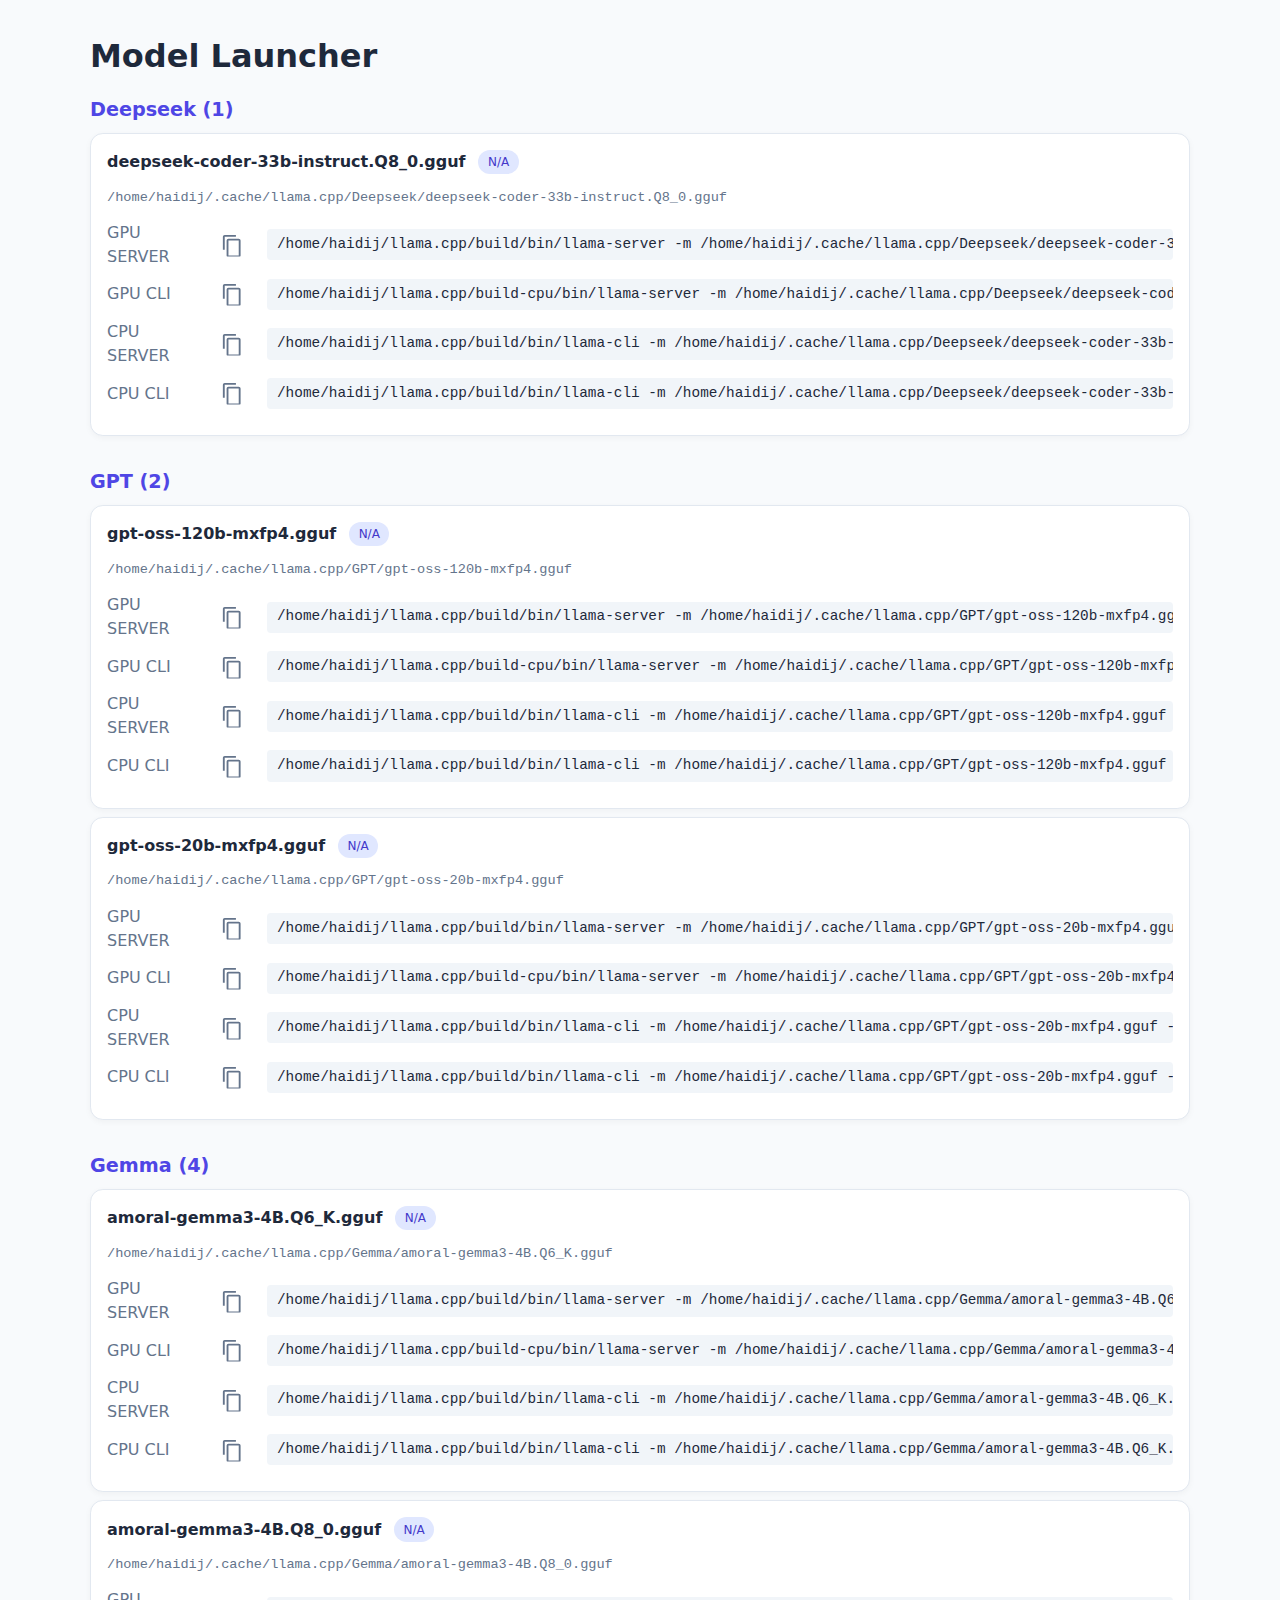
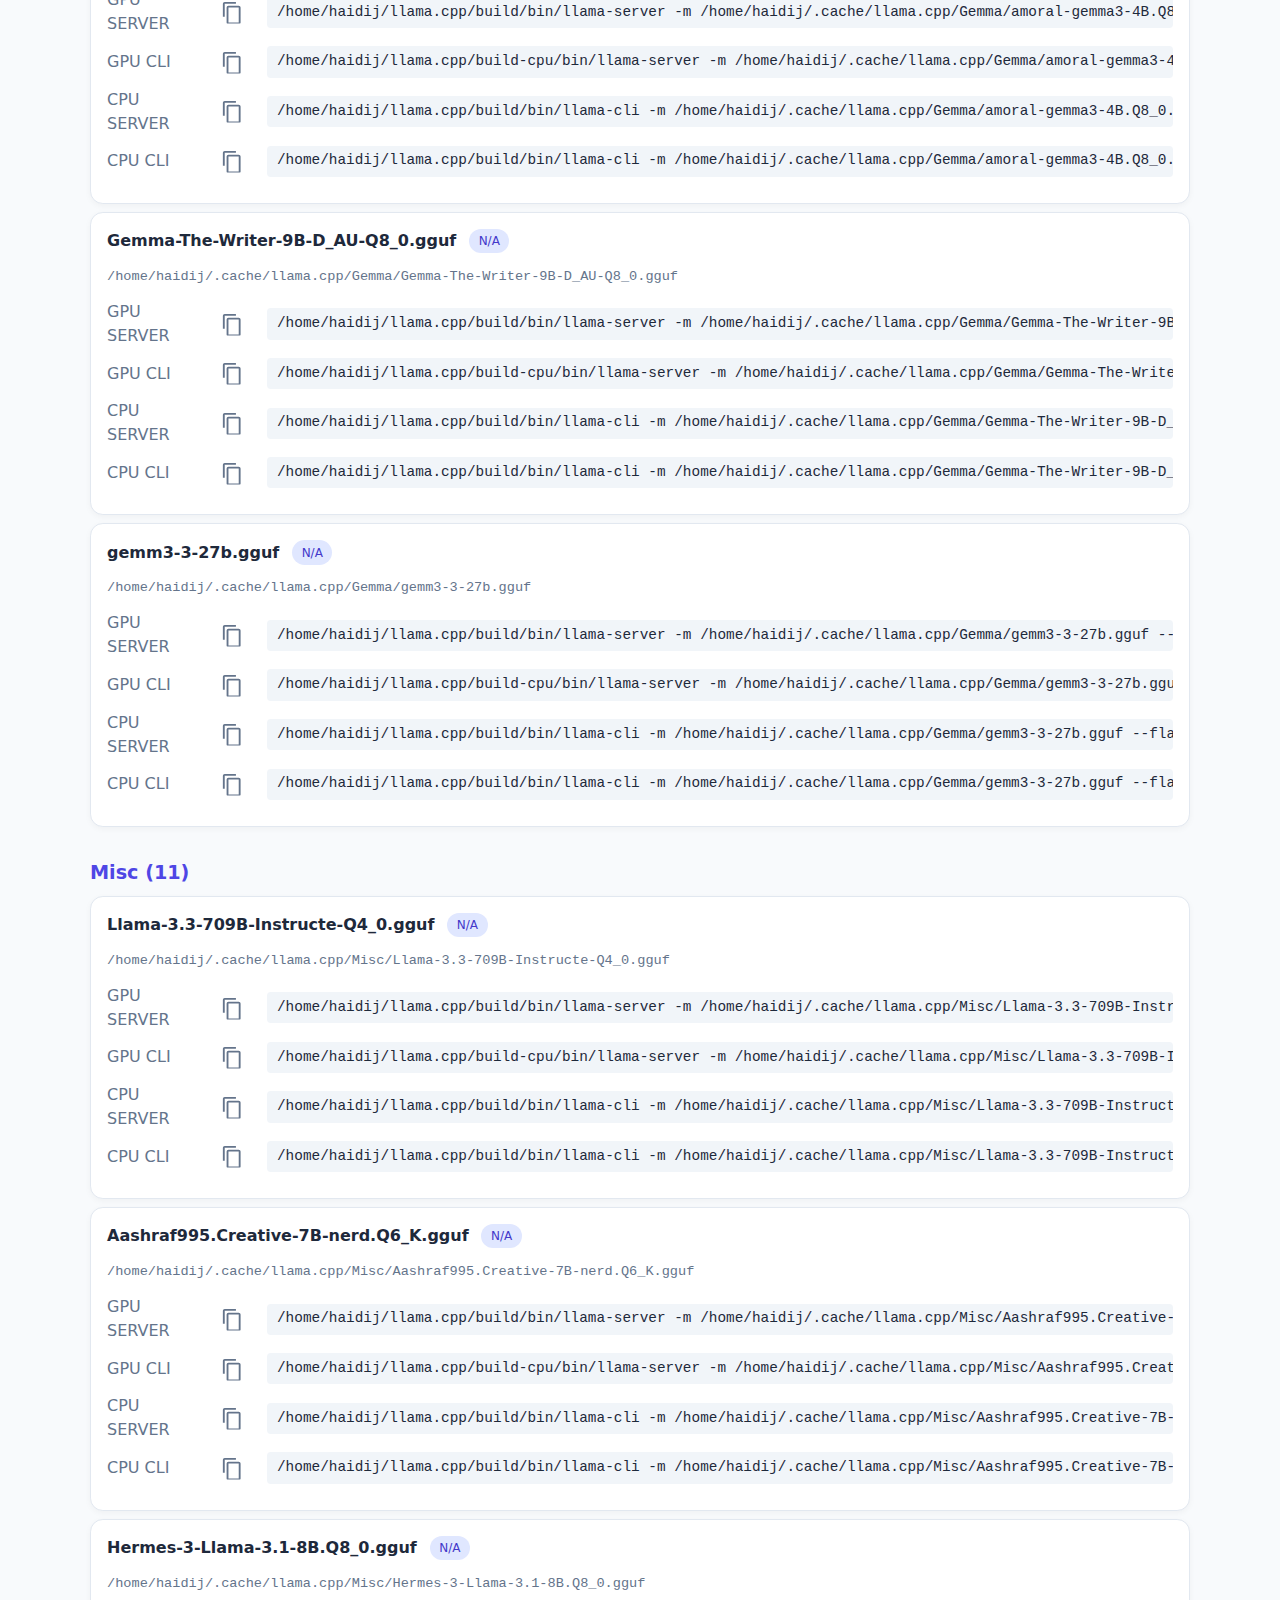
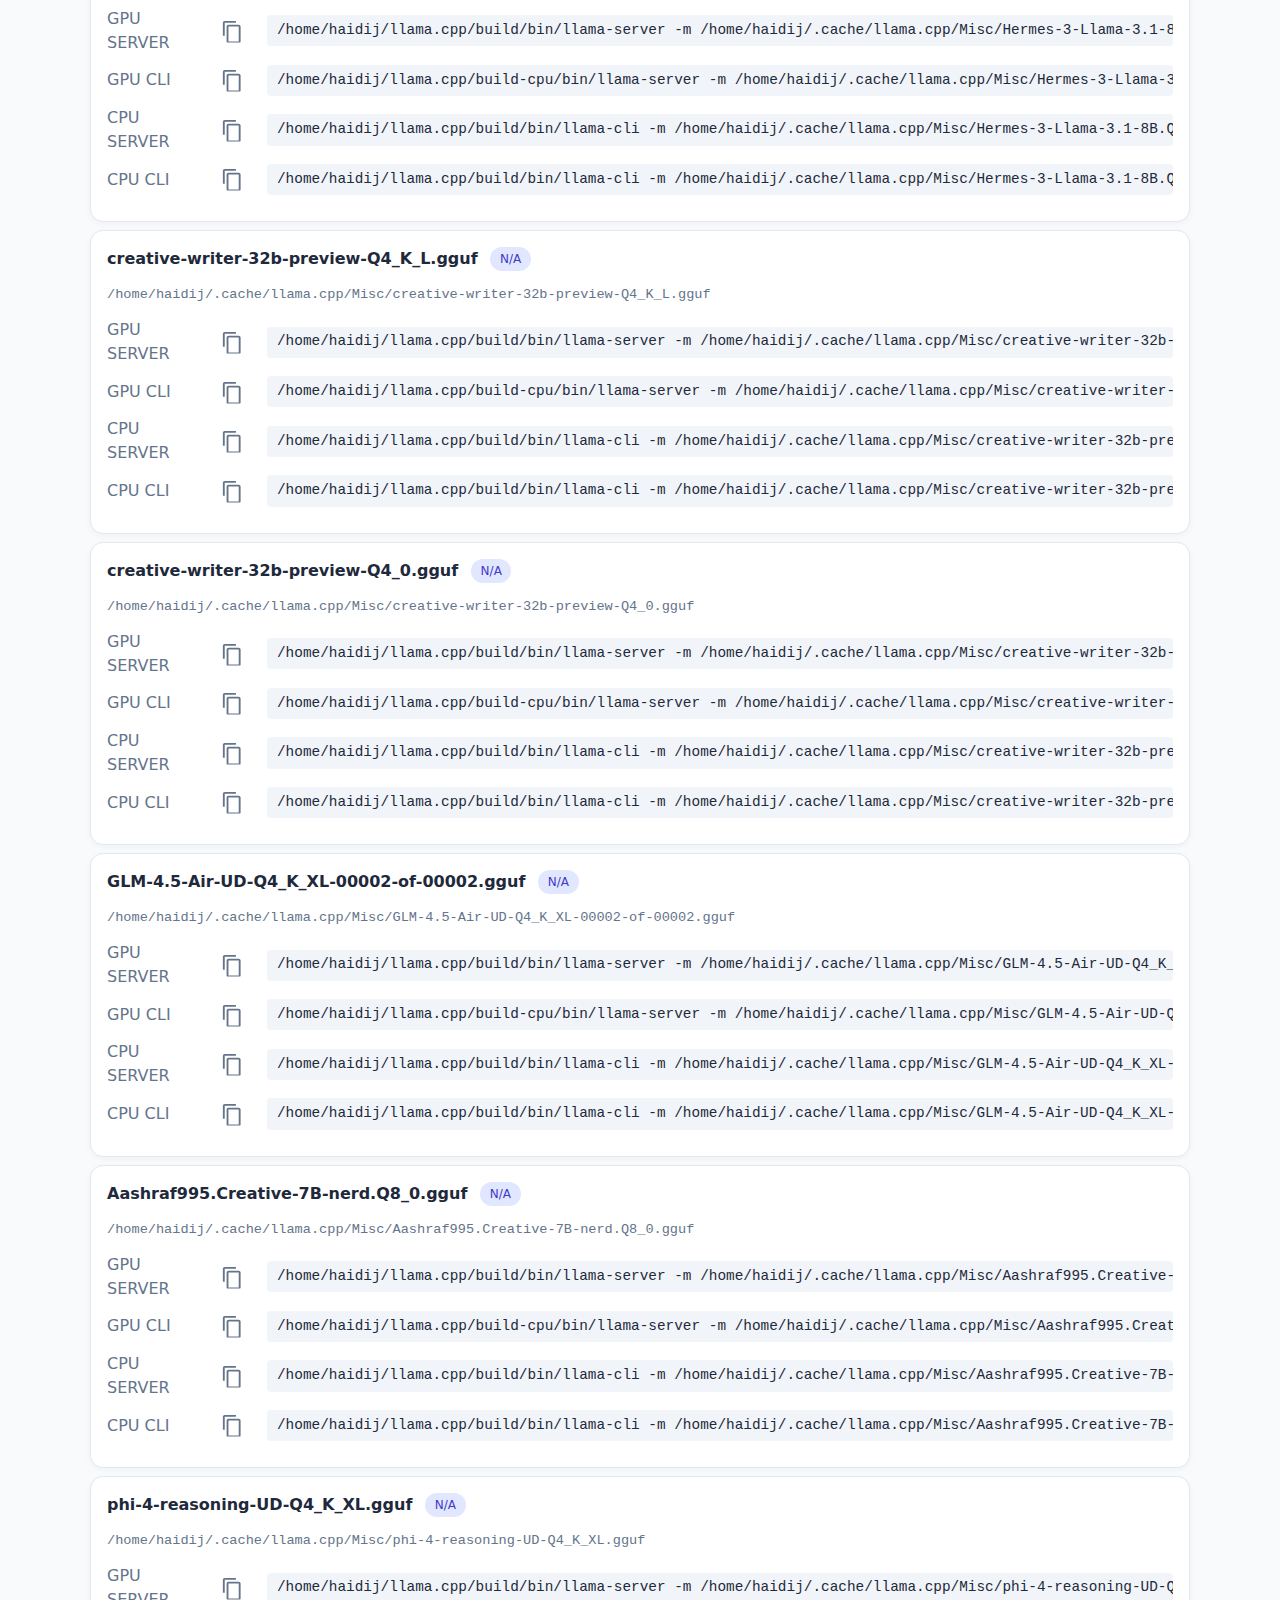
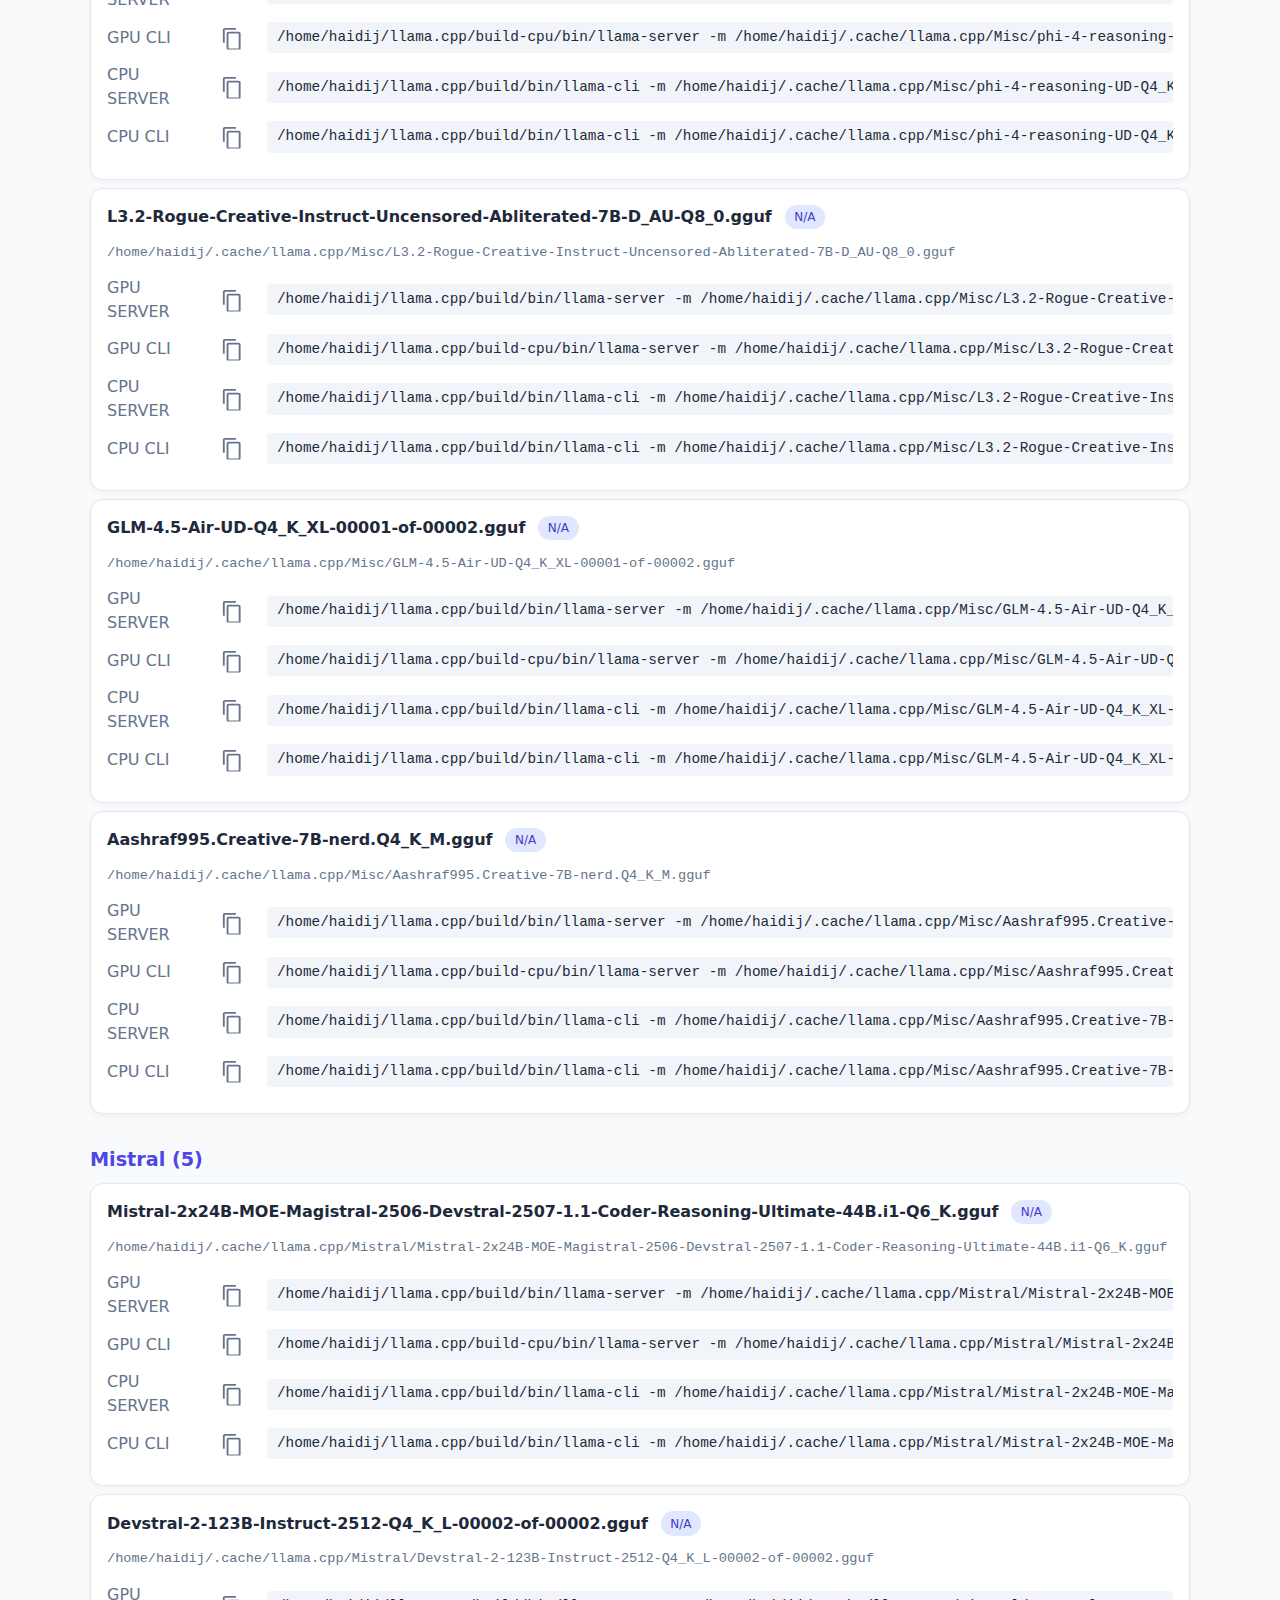
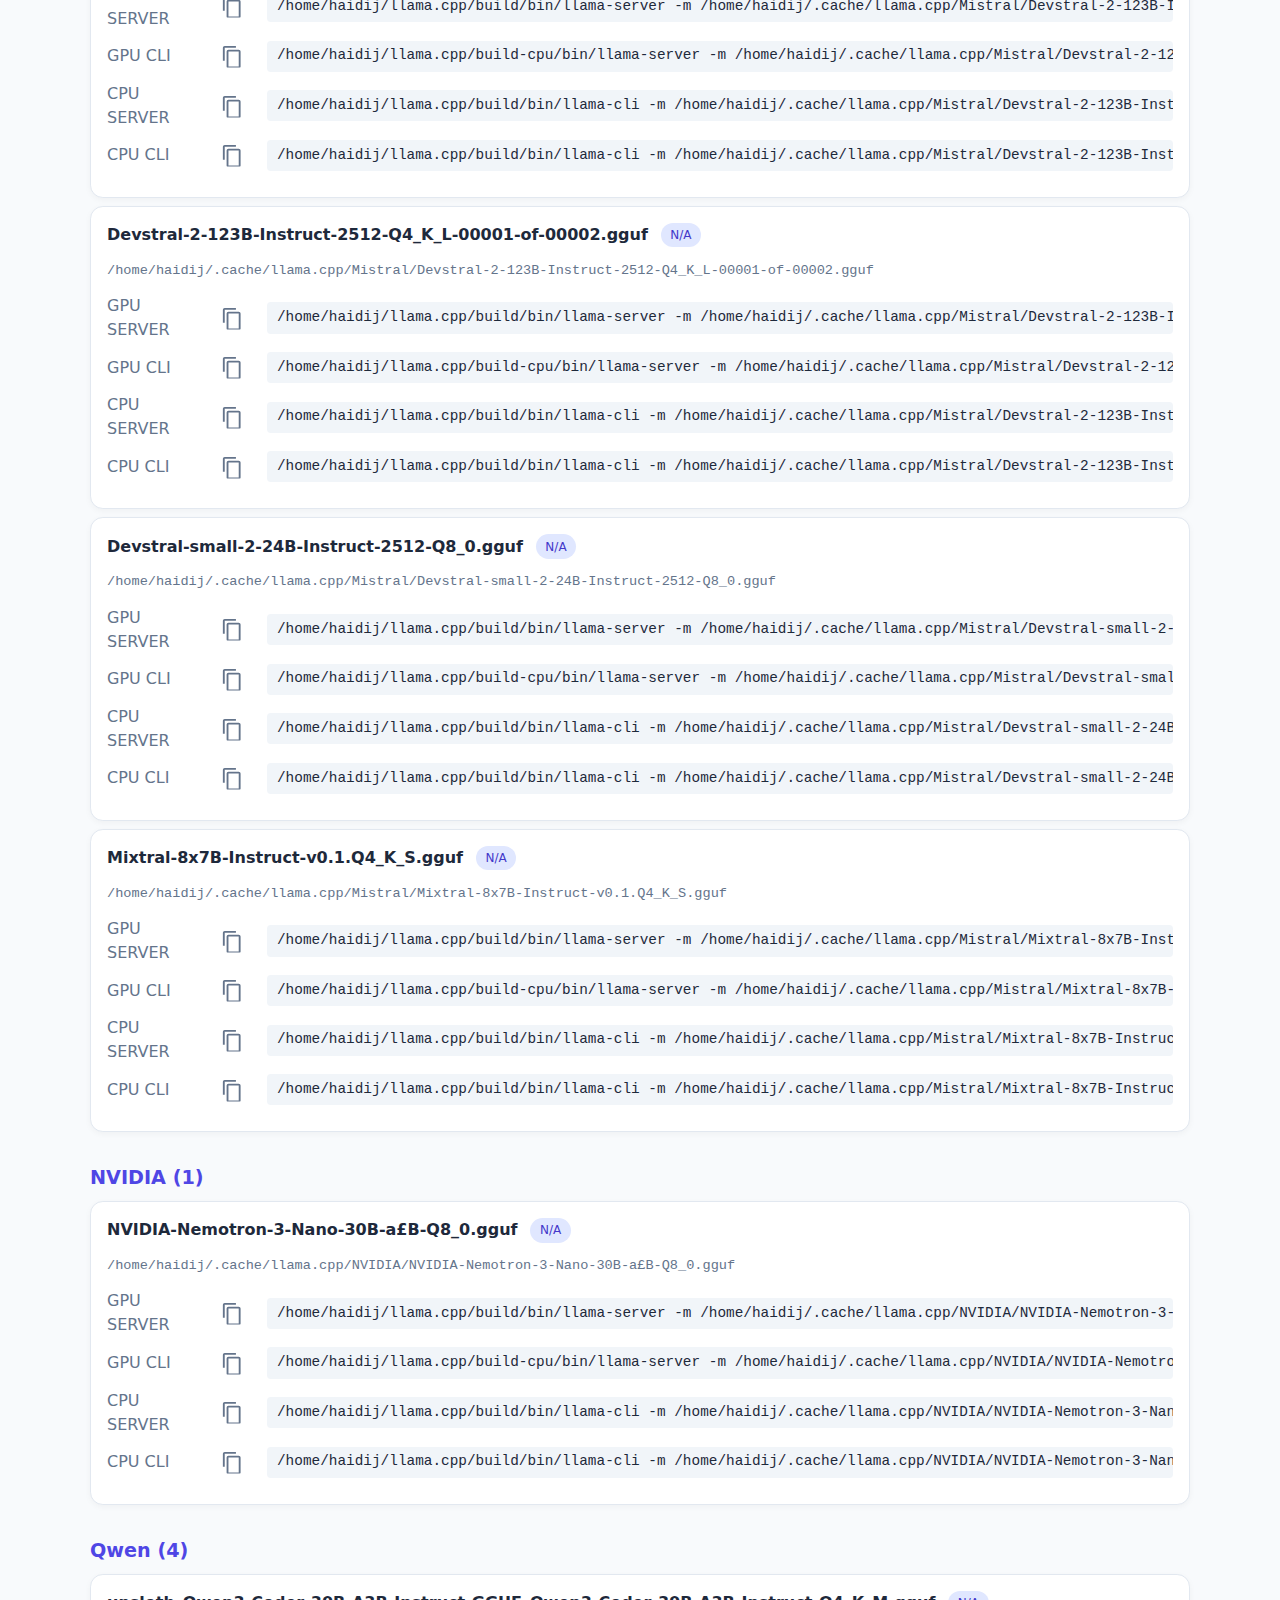
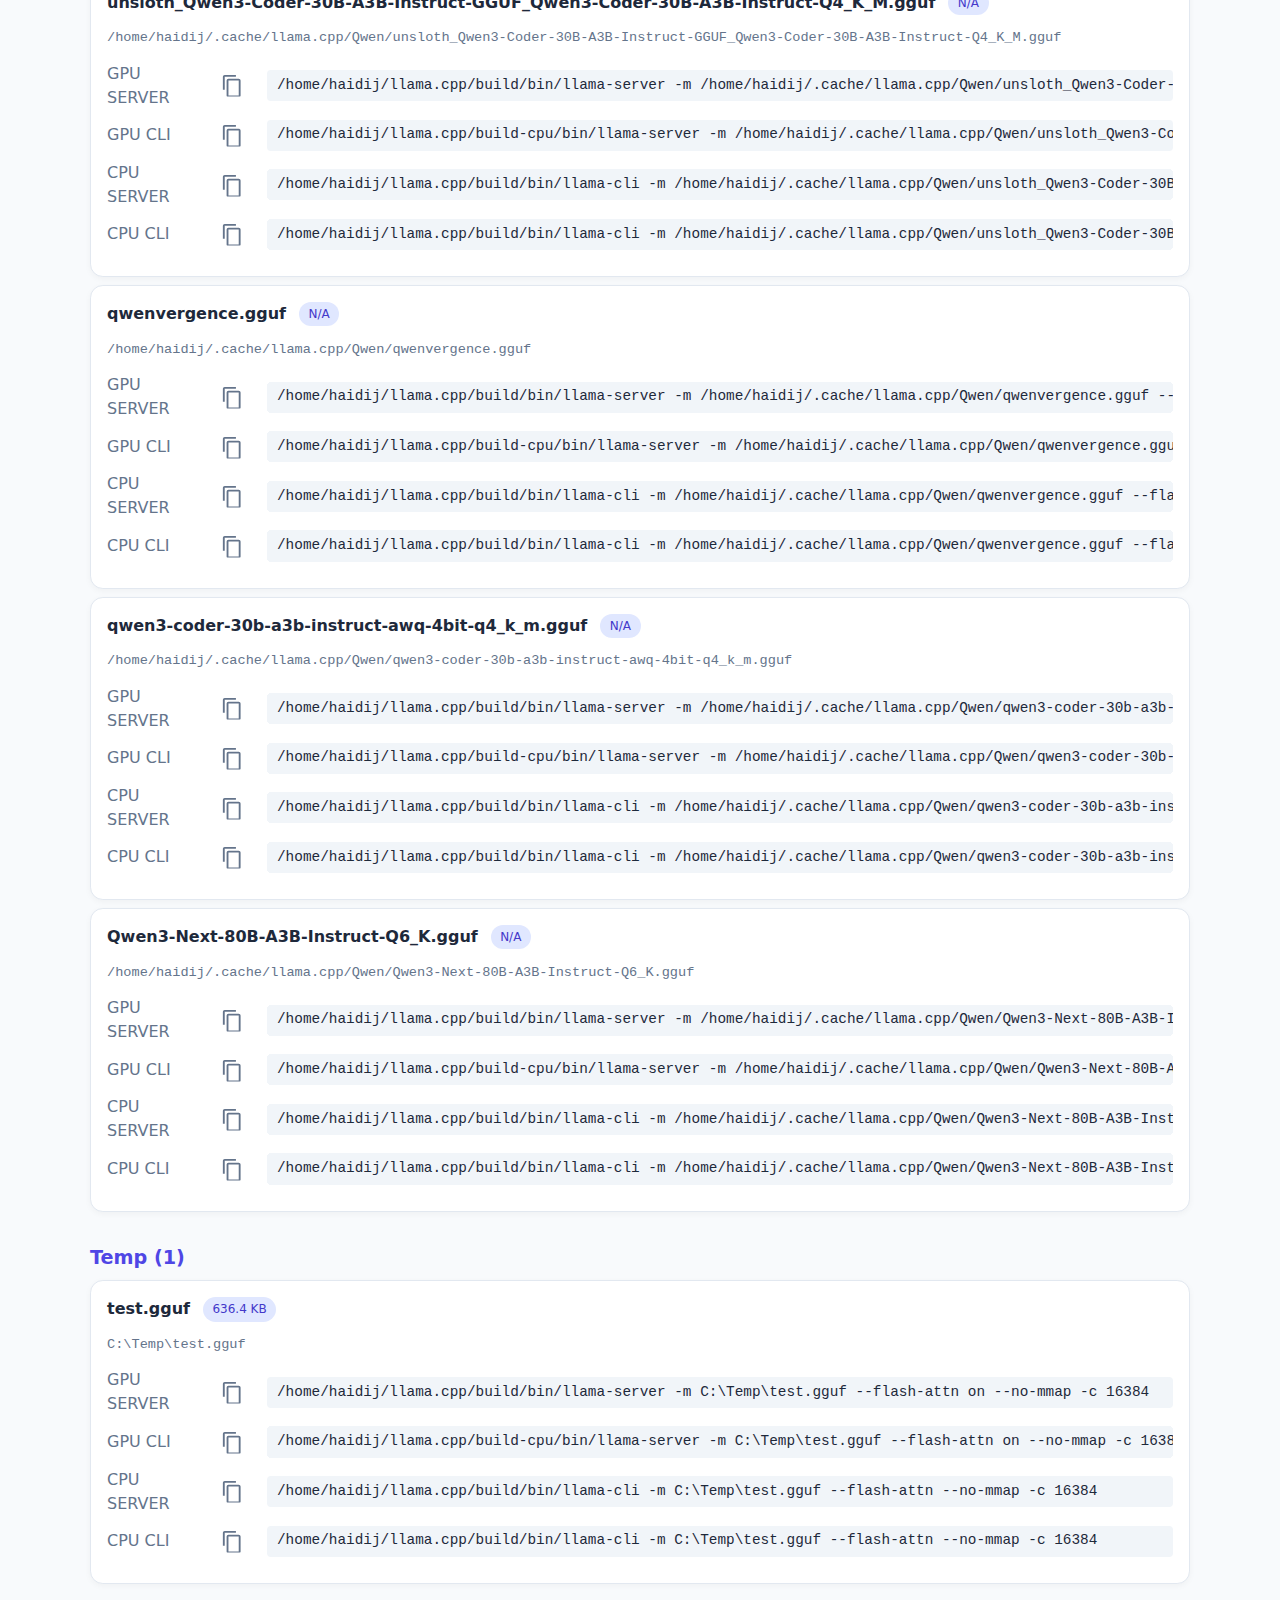
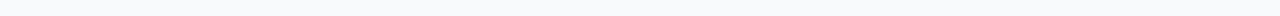
<file: data/static_site/index.html>
<html lang="en">
<head>
  <meta charset="UTF-8">
  <title>Model Launcher</title>
  <link rel="stylesheet" href="../../static_site/assets/style.css">
</head>
<body>
<div class="container">
  <h1>Model Launcher</h1>

  
    
      <section class="group">
        <h2 class="group-title">Deepseek (1)</h2>

        
          <article class="model-card">
            <header class="model-header">
              <strong class="model-name">deepseek-coder-33b-instruct.Q8_0.gguf</strong>
              <span class="size">N/A</span>
            </header>
            <p class="path">/home/haidij/.cache/llama.cpp/Deepseek/deepseek-coder-33b-instruct.Q8_0.gguf</p>

            <!-- --------------------------------------------------------
                 Command blocks – 4 combinations: GPU/CPU × Server/CLI
                 -------------------------------------------------------- -->
            <div class="cmd-blocks">
              
                
                  
                  
                    
                  
                  
                  
                  
                  
                  
                  
                    
                    
                      
                    
                  
                    
                    
                      
                    
                  
                    
                    
                      
                    
                  
                  
                  
                  
                  
                  
                  

                  <div class="cmd-row">
                    <span class="cmd-label">GPU SERVER</span>
                    <button class="copy-btn" data-cmd="/home/haidij/llama.cpp/build/bin/llama-server -m /home/haidij/.cache/llama.cpp/Deepseek/deepseek-coder-33b-instruct.Q8_0.gguf --flash-attn on --no-mmap -c 16384" aria-label="Copy command">
                      <svg viewBox="0 0 24 24"><use href="#copy-icon"/></svg>
                    </button>
                    <code class="cmd">/home/haidij/llama.cpp/build/bin/llama-server -m /home/haidij/.cache/llama.cpp/Deepseek/deepseek-coder-33b-instruct.Q8_0.gguf --flash-attn on --no-mmap -c 16384</code>
                  </div>
                
                  
                  
                    
                  
                  
                  
                  
                  
                  
                  
                    
                    
                      
                    
                  
                    
                    
                      
                    
                  
                    
                    
                      
                    
                  
                  
                  
                  
                  
                  
                  

                  <div class="cmd-row">
                    <span class="cmd-label">GPU CLI</span>
                    <button class="copy-btn" data-cmd="/home/haidij/llama.cpp/build-cpu/bin/llama-server -m /home/haidij/.cache/llama.cpp/Deepseek/deepseek-coder-33b-instruct.Q8_0.gguf --flash-attn on --no-mmap -c 16384" aria-label="Copy command">
                      <svg viewBox="0 0 24 24"><use href="#copy-icon"/></svg>
                    </button>
                    <code class="cmd">/home/haidij/llama.cpp/build-cpu/bin/llama-server -m /home/haidij/.cache/llama.cpp/Deepseek/deepseek-coder-33b-instruct.Q8_0.gguf --flash-attn on --no-mmap -c 16384</code>
                  </div>
                
              
                
                  
                  
                    
                  
                  
                  
                  
                  
                  
                  
                    
                    
                      
                    
                  
                    
                    
                      
                    
                  
                    
                    
                      
                    
                  
                  
                  
                  
                  
                  
                  

                  <div class="cmd-row">
                    <span class="cmd-label">CPU SERVER</span>
                    <button class="copy-btn" data-cmd="/home/haidij/llama.cpp/build/bin/llama-cli -m /home/haidij/.cache/llama.cpp/Deepseek/deepseek-coder-33b-instruct.Q8_0.gguf --flash-attn off --no-mmap -c 16384" aria-label="Copy command">
                      <svg viewBox="0 0 24 24"><use href="#copy-icon"/></svg>
                    </button>
                    <code class="cmd">/home/haidij/llama.cpp/build/bin/llama-cli -m /home/haidij/.cache/llama.cpp/Deepseek/deepseek-coder-33b-instruct.Q8_0.gguf --flash-attn off --no-mmap -c 16384</code>
                  </div>
                
                  
                  
                    
                  
                  
                  
                  
                  
                  
                  
                    
                    
                      
                    
                  
                    
                    
                      
                    
                  
                    
                    
                      
                    
                  
                  
                  
                  
                  
                  
                  

                  <div class="cmd-row">
                    <span class="cmd-label">CPU CLI</span>
                    <button class="copy-btn" data-cmd="/home/haidij/llama.cpp/build/bin/llama-cli -m /home/haidij/.cache/llama.cpp/Deepseek/deepseek-coder-33b-instruct.Q8_0.gguf --flash-attn off --no-mmap -c 16384" aria-label="Copy command">
                      <svg viewBox="0 0 24 24"><use href="#copy-icon"/></svg>
                    </button>
                    <code class="cmd">/home/haidij/llama.cpp/build/bin/llama-cli -m /home/haidij/.cache/llama.cpp/Deepseek/deepseek-coder-33b-instruct.Q8_0.gguf --flash-attn off --no-mmap -c 16384</code>
                  </div>
                
              
            </div>

          </article>
        
      </section>
    
      <section class="group">
        <h2 class="group-title">GPT (2)</h2>

        
          <article class="model-card">
            <header class="model-header">
              <strong class="model-name">gpt-oss-120b-mxfp4.gguf</strong>
              <span class="size">N/A</span>
            </header>
            <p class="path">/home/haidij/.cache/llama.cpp/GPT/gpt-oss-120b-mxfp4.gguf</p>

            <!-- --------------------------------------------------------
                 Command blocks – 4 combinations: GPU/CPU × Server/CLI
                 -------------------------------------------------------- -->
            <div class="cmd-blocks">
              
                
                  
                  
                    
                  
                  
                  
                  
                  
                  
                  
                    
                    
                      
                    
                  
                    
                    
                      
                    
                  
                    
                    
                      
                    
                  
                  
                  
                  
                  
                  
                  

                  <div class="cmd-row">
                    <span class="cmd-label">GPU SERVER</span>
                    <button class="copy-btn" data-cmd="/home/haidij/llama.cpp/build/bin/llama-server -m /home/haidij/.cache/llama.cpp/GPT/gpt-oss-120b-mxfp4.gguf --flash-attn on --no-mmap -c 16384" aria-label="Copy command">
                      <svg viewBox="0 0 24 24"><use href="#copy-icon"/></svg>
                    </button>
                    <code class="cmd">/home/haidij/llama.cpp/build/bin/llama-server -m /home/haidij/.cache/llama.cpp/GPT/gpt-oss-120b-mxfp4.gguf --flash-attn on --no-mmap -c 16384</code>
                  </div>
                
                  
                  
                    
                  
                  
                  
                  
                  
                  
                  
                    
                    
                      
                    
                  
                    
                    
                      
                    
                  
                    
                    
                      
                    
                  
                  
                  
                  
                  
                  
                  

                  <div class="cmd-row">
                    <span class="cmd-label">GPU CLI</span>
                    <button class="copy-btn" data-cmd="/home/haidij/llama.cpp/build-cpu/bin/llama-server -m /home/haidij/.cache/llama.cpp/GPT/gpt-oss-120b-mxfp4.gguf --flash-attn on --no-mmap -c 16384" aria-label="Copy command">
                      <svg viewBox="0 0 24 24"><use href="#copy-icon"/></svg>
                    </button>
                    <code class="cmd">/home/haidij/llama.cpp/build-cpu/bin/llama-server -m /home/haidij/.cache/llama.cpp/GPT/gpt-oss-120b-mxfp4.gguf --flash-attn on --no-mmap -c 16384</code>
                  </div>
                
              
                
                  
                  
                    
                  
                  
                  
                  
                  
                  
                  
                    
                    
                      
                    
                  
                    
                    
                      
                    
                  
                    
                    
                      
                    
                  
                  
                  
                  
                  
                  
                  

                  <div class="cmd-row">
                    <span class="cmd-label">CPU SERVER</span>
                    <button class="copy-btn" data-cmd="/home/haidij/llama.cpp/build/bin/llama-cli -m /home/haidij/.cache/llama.cpp/GPT/gpt-oss-120b-mxfp4.gguf --flash-attn --no-mmap -c 16384" aria-label="Copy command">
                      <svg viewBox="0 0 24 24"><use href="#copy-icon"/></svg>
                    </button>
                    <code class="cmd">/home/haidij/llama.cpp/build/bin/llama-cli -m /home/haidij/.cache/llama.cpp/GPT/gpt-oss-120b-mxfp4.gguf --flash-attn --no-mmap -c 16384</code>
                  </div>
                
                  
                  
                    
                  
                  
                  
                  
                  
                  
                  
                    
                    
                      
                    
                  
                    
                    
                      
                    
                  
                    
                    
                      
                    
                  
                  
                  
                  
                  
                  
                  

                  <div class="cmd-row">
                    <span class="cmd-label">CPU CLI</span>
                    <button class="copy-btn" data-cmd="/home/haidij/llama.cpp/build/bin/llama-cli -m /home/haidij/.cache/llama.cpp/GPT/gpt-oss-120b-mxfp4.gguf --flash-attn --no-mmap -c 16384" aria-label="Copy command">
                      <svg viewBox="0 0 24 24"><use href="#copy-icon"/></svg>
                    </button>
                    <code class="cmd">/home/haidij/llama.cpp/build/bin/llama-cli -m /home/haidij/.cache/llama.cpp/GPT/gpt-oss-120b-mxfp4.gguf --flash-attn --no-mmap -c 16384</code>
                  </div>
                
              
            </div>

          </article>
        
          <article class="model-card">
            <header class="model-header">
              <strong class="model-name">gpt-oss-20b-mxfp4.gguf</strong>
              <span class="size">N/A</span>
            </header>
            <p class="path">/home/haidij/.cache/llama.cpp/GPT/gpt-oss-20b-mxfp4.gguf</p>

            <!-- --------------------------------------------------------
                 Command blocks – 4 combinations: GPU/CPU × Server/CLI
                 -------------------------------------------------------- -->
            <div class="cmd-blocks">
              
                
                  
                  
                    
                  
                  
                  
                  
                  
                  
                  
                    
                    
                      
                    
                  
                    
                    
                      
                    
                  
                    
                    
                      
                    
                  
                  
                  
                  
                  
                  
                  

                  <div class="cmd-row">
                    <span class="cmd-label">GPU SERVER</span>
                    <button class="copy-btn" data-cmd="/home/haidij/llama.cpp/build/bin/llama-server -m /home/haidij/.cache/llama.cpp/GPT/gpt-oss-20b-mxfp4.gguf --flash-attn on --no-mmap -c 16384" aria-label="Copy command">
                      <svg viewBox="0 0 24 24"><use href="#copy-icon"/></svg>
                    </button>
                    <code class="cmd">/home/haidij/llama.cpp/build/bin/llama-server -m /home/haidij/.cache/llama.cpp/GPT/gpt-oss-20b-mxfp4.gguf --flash-attn on --no-mmap -c 16384</code>
                  </div>
                
                  
                  
                    
                  
                  
                  
                  
                  
                  
                  
                    
                    
                      
                    
                  
                    
                    
                      
                    
                  
                    
                    
                      
                    
                  
                  
                  
                  
                  
                  
                  

                  <div class="cmd-row">
                    <span class="cmd-label">GPU CLI</span>
                    <button class="copy-btn" data-cmd="/home/haidij/llama.cpp/build-cpu/bin/llama-server -m /home/haidij/.cache/llama.cpp/GPT/gpt-oss-20b-mxfp4.gguf --flash-attn on --no-mmap -c 16384" aria-label="Copy command">
                      <svg viewBox="0 0 24 24"><use href="#copy-icon"/></svg>
                    </button>
                    <code class="cmd">/home/haidij/llama.cpp/build-cpu/bin/llama-server -m /home/haidij/.cache/llama.cpp/GPT/gpt-oss-20b-mxfp4.gguf --flash-attn on --no-mmap -c 16384</code>
                  </div>
                
              
                
                  
                  
                    
                  
                  
                  
                  
                  
                  
                  
                    
                    
                      
                    
                  
                    
                    
                      
                    
                  
                    
                    
                      
                    
                  
                  
                  
                  
                  
                  
                  

                  <div class="cmd-row">
                    <span class="cmd-label">CPU SERVER</span>
                    <button class="copy-btn" data-cmd="/home/haidij/llama.cpp/build/bin/llama-cli -m /home/haidij/.cache/llama.cpp/GPT/gpt-oss-20b-mxfp4.gguf --flash-attn --no-mmap -c 16384" aria-label="Copy command">
                      <svg viewBox="0 0 24 24"><use href="#copy-icon"/></svg>
                    </button>
                    <code class="cmd">/home/haidij/llama.cpp/build/bin/llama-cli -m /home/haidij/.cache/llama.cpp/GPT/gpt-oss-20b-mxfp4.gguf --flash-attn --no-mmap -c 16384</code>
                  </div>
                
                  
                  
                    
                  
                  
                  
                  
                  
                  
                  
                    
                    
                      
                    
                  
                    
                    
                      
                    
                  
                    
                    
                      
                    
                  
                  
                  
                  
                  
                  
                  

                  <div class="cmd-row">
                    <span class="cmd-label">CPU CLI</span>
                    <button class="copy-btn" data-cmd="/home/haidij/llama.cpp/build/bin/llama-cli -m /home/haidij/.cache/llama.cpp/GPT/gpt-oss-20b-mxfp4.gguf --flash-attn --no-mmap -c 16384" aria-label="Copy command">
                      <svg viewBox="0 0 24 24"><use href="#copy-icon"/></svg>
                    </button>
                    <code class="cmd">/home/haidij/llama.cpp/build/bin/llama-cli -m /home/haidij/.cache/llama.cpp/GPT/gpt-oss-20b-mxfp4.gguf --flash-attn --no-mmap -c 16384</code>
                  </div>
                
              
            </div>

          </article>
        
      </section>
    
      <section class="group">
        <h2 class="group-title">Gemma (4)</h2>

        
          <article class="model-card">
            <header class="model-header">
              <strong class="model-name">amoral-gemma3-4B.Q6_K.gguf</strong>
              <span class="size">N/A</span>
            </header>
            <p class="path">/home/haidij/.cache/llama.cpp/Gemma/amoral-gemma3-4B.Q6_K.gguf</p>

            <!-- --------------------------------------------------------
                 Command blocks – 4 combinations: GPU/CPU × Server/CLI
                 -------------------------------------------------------- -->
            <div class="cmd-blocks">
              
                
                  
                  
                    
                  
                  
                  
                  
                  
                  
                  
                    
                    
                      
                    
                  
                    
                    
                      
                    
                  
                    
                    
                      
                    
                  
                  
                  
                  
                  
                  
                  

                  <div class="cmd-row">
                    <span class="cmd-label">GPU SERVER</span>
                    <button class="copy-btn" data-cmd="/home/haidij/llama.cpp/build/bin/llama-server -m /home/haidij/.cache/llama.cpp/Gemma/amoral-gemma3-4B.Q6_K.gguf --flash-attn on --no-mmap -c 16384" aria-label="Copy command">
                      <svg viewBox="0 0 24 24"><use href="#copy-icon"/></svg>
                    </button>
                    <code class="cmd">/home/haidij/llama.cpp/build/bin/llama-server -m /home/haidij/.cache/llama.cpp/Gemma/amoral-gemma3-4B.Q6_K.gguf --flash-attn on --no-mmap -c 16384</code>
                  </div>
                
                  
                  
                    
                  
                  
                  
                  
                  
                  
                  
                    
                    
                      
                    
                  
                    
                    
                      
                    
                  
                    
                    
                      
                    
                  
                  
                  
                  
                  
                  
                  

                  <div class="cmd-row">
                    <span class="cmd-label">GPU CLI</span>
                    <button class="copy-btn" data-cmd="/home/haidij/llama.cpp/build-cpu/bin/llama-server -m /home/haidij/.cache/llama.cpp/Gemma/amoral-gemma3-4B.Q6_K.gguf --flash-attn on --no-mmap -c 16384" aria-label="Copy command">
                      <svg viewBox="0 0 24 24"><use href="#copy-icon"/></svg>
                    </button>
                    <code class="cmd">/home/haidij/llama.cpp/build-cpu/bin/llama-server -m /home/haidij/.cache/llama.cpp/Gemma/amoral-gemma3-4B.Q6_K.gguf --flash-attn on --no-mmap -c 16384</code>
                  </div>
                
              
                
                  
                  
                    
                  
                  
                  
                  
                  
                  
                  
                    
                    
                      
                    
                  
                    
                    
                      
                    
                  
                    
                    
                      
                    
                  
                  
                  
                  
                  
                  
                  

                  <div class="cmd-row">
                    <span class="cmd-label">CPU SERVER</span>
                    <button class="copy-btn" data-cmd="/home/haidij/llama.cpp/build/bin/llama-cli -m /home/haidij/.cache/llama.cpp/Gemma/amoral-gemma3-4B.Q6_K.gguf --flash-attn --no-mmap -c 16384" aria-label="Copy command">
                      <svg viewBox="0 0 24 24"><use href="#copy-icon"/></svg>
                    </button>
                    <code class="cmd">/home/haidij/llama.cpp/build/bin/llama-cli -m /home/haidij/.cache/llama.cpp/Gemma/amoral-gemma3-4B.Q6_K.gguf --flash-attn --no-mmap -c 16384</code>
                  </div>
                
                  
                  
                    
                  
                  
                  
                  
                  
                  
                  
                    
                    
                      
                    
                  
                    
                    
                      
                    
                  
                    
                    
                      
                    
                  
                  
                  
                  
                  
                  
                  

                  <div class="cmd-row">
                    <span class="cmd-label">CPU CLI</span>
                    <button class="copy-btn" data-cmd="/home/haidij/llama.cpp/build/bin/llama-cli -m /home/haidij/.cache/llama.cpp/Gemma/amoral-gemma3-4B.Q6_K.gguf --flash-attn --no-mmap -c 16384" aria-label="Copy command">
                      <svg viewBox="0 0 24 24"><use href="#copy-icon"/></svg>
                    </button>
                    <code class="cmd">/home/haidij/llama.cpp/build/bin/llama-cli -m /home/haidij/.cache/llama.cpp/Gemma/amoral-gemma3-4B.Q6_K.gguf --flash-attn --no-mmap -c 16384</code>
                  </div>
                
              
            </div>

          </article>
        
          <article class="model-card">
            <header class="model-header">
              <strong class="model-name">amoral-gemma3-4B.Q8_0.gguf</strong>
              <span class="size">N/A</span>
            </header>
            <p class="path">/home/haidij/.cache/llama.cpp/Gemma/amoral-gemma3-4B.Q8_0.gguf</p>

            <!-- --------------------------------------------------------
                 Command blocks – 4 combinations: GPU/CPU × Server/CLI
                 -------------------------------------------------------- -->
            <div class="cmd-blocks">
              
                
                  
                  
                    
                  
                  
                  
                  
                  
                  
                  
                    
                    
                      
                    
                  
                    
                    
                      
                    
                  
                    
                    
                      
                    
                  
                  
                  
                  
                  
                  
                  

                  <div class="cmd-row">
                    <span class="cmd-label">GPU SERVER</span>
                    <button class="copy-btn" data-cmd="/home/haidij/llama.cpp/build/bin/llama-server -m /home/haidij/.cache/llama.cpp/Gemma/amoral-gemma3-4B.Q8_0.gguf --flash-attn on --no-mmap -c 16384" aria-label="Copy command">
                      <svg viewBox="0 0 24 24"><use href="#copy-icon"/></svg>
                    </button>
                    <code class="cmd">/home/haidij/llama.cpp/build/bin/llama-server -m /home/haidij/.cache/llama.cpp/Gemma/amoral-gemma3-4B.Q8_0.gguf --flash-attn on --no-mmap -c 16384</code>
                  </div>
                
                  
                  
                    
                  
                  
                  
                  
                  
                  
                  
                    
                    
                      
                    
                  
                    
                    
                      
                    
                  
                    
                    
                      
                    
                  
                  
                  
                  
                  
                  
                  

                  <div class="cmd-row">
                    <span class="cmd-label">GPU CLI</span>
                    <button class="copy-btn" data-cmd="/home/haidij/llama.cpp/build-cpu/bin/llama-server -m /home/haidij/.cache/llama.cpp/Gemma/amoral-gemma3-4B.Q8_0.gguf --flash-attn on --no-mmap -c 16384" aria-label="Copy command">
                      <svg viewBox="0 0 24 24"><use href="#copy-icon"/></svg>
                    </button>
                    <code class="cmd">/home/haidij/llama.cpp/build-cpu/bin/llama-server -m /home/haidij/.cache/llama.cpp/Gemma/amoral-gemma3-4B.Q8_0.gguf --flash-attn on --no-mmap -c 16384</code>
                  </div>
                
              
                
                  
                  
                    
                  
                  
                  
                  
                  
                  
                  
                    
                    
                      
                    
                  
                    
                    
                      
                    
                  
                    
                    
                      
                    
                  
                  
                  
                  
                  
                  
                  

                  <div class="cmd-row">
                    <span class="cmd-label">CPU SERVER</span>
                    <button class="copy-btn" data-cmd="/home/haidij/llama.cpp/build/bin/llama-cli -m /home/haidij/.cache/llama.cpp/Gemma/amoral-gemma3-4B.Q8_0.gguf --flash-attn --no-mmap -c 16384" aria-label="Copy command">
                      <svg viewBox="0 0 24 24"><use href="#copy-icon"/></svg>
                    </button>
                    <code class="cmd">/home/haidij/llama.cpp/build/bin/llama-cli -m /home/haidij/.cache/llama.cpp/Gemma/amoral-gemma3-4B.Q8_0.gguf --flash-attn --no-mmap -c 16384</code>
                  </div>
                
                  
                  
                    
                  
                  
                  
                  
                  
                  
                  
                    
                    
                      
                    
                  
                    
                    
                      
                    
                  
                    
                    
                      
                    
                  
                  
                  
                  
                  
                  
                  

                  <div class="cmd-row">
                    <span class="cmd-label">CPU CLI</span>
                    <button class="copy-btn" data-cmd="/home/haidij/llama.cpp/build/bin/llama-cli -m /home/haidij/.cache/llama.cpp/Gemma/amoral-gemma3-4B.Q8_0.gguf --flash-attn --no-mmap -c 16384" aria-label="Copy command">
                      <svg viewBox="0 0 24 24"><use href="#copy-icon"/></svg>
                    </button>
                    <code class="cmd">/home/haidij/llama.cpp/build/bin/llama-cli -m /home/haidij/.cache/llama.cpp/Gemma/amoral-gemma3-4B.Q8_0.gguf --flash-attn --no-mmap -c 16384</code>
                  </div>
                
              
            </div>

          </article>
        
          <article class="model-card">
            <header class="model-header">
              <strong class="model-name">Gemma-The-Writer-9B-D_AU-Q8_0.gguf</strong>
              <span class="size">N/A</span>
            </header>
            <p class="path">/home/haidij/.cache/llama.cpp/Gemma/Gemma-The-Writer-9B-D_AU-Q8_0.gguf</p>

            <!-- --------------------------------------------------------
                 Command blocks – 4 combinations: GPU/CPU × Server/CLI
                 -------------------------------------------------------- -->
            <div class="cmd-blocks">
              
                
                  
                  
                    
                  
                  
                  
                  
                  
                  
                  
                    
                    
                      
                    
                  
                    
                    
                      
                    
                  
                    
                    
                      
                    
                  
                  
                  
                  
                  
                  
                  

                  <div class="cmd-row">
                    <span class="cmd-label">GPU SERVER</span>
                    <button class="copy-btn" data-cmd="/home/haidij/llama.cpp/build/bin/llama-server -m /home/haidij/.cache/llama.cpp/Gemma/Gemma-The-Writer-9B-D_AU-Q8_0.gguf --flash-attn on --no-mmap -c 16384" aria-label="Copy command">
                      <svg viewBox="0 0 24 24"><use href="#copy-icon"/></svg>
                    </button>
                    <code class="cmd">/home/haidij/llama.cpp/build/bin/llama-server -m /home/haidij/.cache/llama.cpp/Gemma/Gemma-The-Writer-9B-D_AU-Q8_0.gguf --flash-attn on --no-mmap -c 16384</code>
                  </div>
                
                  
                  
                    
                  
                  
                  
                  
                  
                  
                  
                    
                    
                      
                    
                  
                    
                    
                      
                    
                  
                    
                    
                      
                    
                  
                  
                  
                  
                  
                  
                  

                  <div class="cmd-row">
                    <span class="cmd-label">GPU CLI</span>
                    <button class="copy-btn" data-cmd="/home/haidij/llama.cpp/build-cpu/bin/llama-server -m /home/haidij/.cache/llama.cpp/Gemma/Gemma-The-Writer-9B-D_AU-Q8_0.gguf --flash-attn on --no-mmap -c 16384" aria-label="Copy command">
                      <svg viewBox="0 0 24 24"><use href="#copy-icon"/></svg>
                    </button>
                    <code class="cmd">/home/haidij/llama.cpp/build-cpu/bin/llama-server -m /home/haidij/.cache/llama.cpp/Gemma/Gemma-The-Writer-9B-D_AU-Q8_0.gguf --flash-attn on --no-mmap -c 16384</code>
                  </div>
                
              
                
                  
                  
                    
                  
                  
                  
                  
                  
                  
                  
                    
                    
                      
                    
                  
                    
                    
                      
                    
                  
                    
                    
                      
                    
                  
                  
                  
                  
                  
                  
                  

                  <div class="cmd-row">
                    <span class="cmd-label">CPU SERVER</span>
                    <button class="copy-btn" data-cmd="/home/haidij/llama.cpp/build/bin/llama-cli -m /home/haidij/.cache/llama.cpp/Gemma/Gemma-The-Writer-9B-D_AU-Q8_0.gguf --flash-attn --no-mmap -c 16384" aria-label="Copy command">
                      <svg viewBox="0 0 24 24"><use href="#copy-icon"/></svg>
                    </button>
                    <code class="cmd">/home/haidij/llama.cpp/build/bin/llama-cli -m /home/haidij/.cache/llama.cpp/Gemma/Gemma-The-Writer-9B-D_AU-Q8_0.gguf --flash-attn --no-mmap -c 16384</code>
                  </div>
                
                  
                  
                    
                  
                  
                  
                  
                  
                  
                  
                    
                    
                      
                    
                  
                    
                    
                      
                    
                  
                    
                    
                      
                    
                  
                  
                  
                  
                  
                  
                  

                  <div class="cmd-row">
                    <span class="cmd-label">CPU CLI</span>
                    <button class="copy-btn" data-cmd="/home/haidij/llama.cpp/build/bin/llama-cli -m /home/haidij/.cache/llama.cpp/Gemma/Gemma-The-Writer-9B-D_AU-Q8_0.gguf --flash-attn --no-mmap -c 16384" aria-label="Copy command">
                      <svg viewBox="0 0 24 24"><use href="#copy-icon"/></svg>
                    </button>
                    <code class="cmd">/home/haidij/llama.cpp/build/bin/llama-cli -m /home/haidij/.cache/llama.cpp/Gemma/Gemma-The-Writer-9B-D_AU-Q8_0.gguf --flash-attn --no-mmap -c 16384</code>
                  </div>
                
              
            </div>

          </article>
        
          <article class="model-card">
            <header class="model-header">
              <strong class="model-name">gemm3-3-27b.gguf</strong>
              <span class="size">N/A</span>
            </header>
            <p class="path">/home/haidij/.cache/llama.cpp/Gemma/gemm3-3-27b.gguf</p>

            <!-- --------------------------------------------------------
                 Command blocks – 4 combinations: GPU/CPU × Server/CLI
                 -------------------------------------------------------- -->
            <div class="cmd-blocks">
              
                
                  
                  
                    
                  
                  
                  
                  
                  
                  
                  
                    
                    
                      
                    
                  
                    
                    
                      
                    
                  
                    
                    
                      
                    
                  
                  
                  
                  
                  
                  
                  

                  <div class="cmd-row">
                    <span class="cmd-label">GPU SERVER</span>
                    <button class="copy-btn" data-cmd="/home/haidij/llama.cpp/build/bin/llama-server -m /home/haidij/.cache/llama.cpp/Gemma/gemm3-3-27b.gguf --flash-attn on --no-mmap -c 16384" aria-label="Copy command">
                      <svg viewBox="0 0 24 24"><use href="#copy-icon"/></svg>
                    </button>
                    <code class="cmd">/home/haidij/llama.cpp/build/bin/llama-server -m /home/haidij/.cache/llama.cpp/Gemma/gemm3-3-27b.gguf --flash-attn on --no-mmap -c 16384</code>
                  </div>
                
                  
                  
                    
                  
                  
                  
                  
                  
                  
                  
                    
                    
                      
                    
                  
                    
                    
                      
                    
                  
                    
                    
                      
                    
                  
                  
                  
                  
                  
                  
                  

                  <div class="cmd-row">
                    <span class="cmd-label">GPU CLI</span>
                    <button class="copy-btn" data-cmd="/home/haidij/llama.cpp/build-cpu/bin/llama-server -m /home/haidij/.cache/llama.cpp/Gemma/gemm3-3-27b.gguf --flash-attn on --no-mmap -c 16384" aria-label="Copy command">
                      <svg viewBox="0 0 24 24"><use href="#copy-icon"/></svg>
                    </button>
                    <code class="cmd">/home/haidij/llama.cpp/build-cpu/bin/llama-server -m /home/haidij/.cache/llama.cpp/Gemma/gemm3-3-27b.gguf --flash-attn on --no-mmap -c 16384</code>
                  </div>
                
              
                
                  
                  
                    
                  
                  
                  
                  
                  
                  
                  
                    
                    
                      
                    
                  
                    
                    
                      
                    
                  
                    
                    
                      
                    
                  
                  
                  
                  
                  
                  
                  

                  <div class="cmd-row">
                    <span class="cmd-label">CPU SERVER</span>
                    <button class="copy-btn" data-cmd="/home/haidij/llama.cpp/build/bin/llama-cli -m /home/haidij/.cache/llama.cpp/Gemma/gemm3-3-27b.gguf --flash-attn --no-mmap -c 16384" aria-label="Copy command">
                      <svg viewBox="0 0 24 24"><use href="#copy-icon"/></svg>
                    </button>
                    <code class="cmd">/home/haidij/llama.cpp/build/bin/llama-cli -m /home/haidij/.cache/llama.cpp/Gemma/gemm3-3-27b.gguf --flash-attn --no-mmap -c 16384</code>
                  </div>
                
                  
                  
                    
                  
                  
                  
                  
                  
                  
                  
                    
                    
                      
                    
                  
                    
                    
                      
                    
                  
                    
                    
                      
                    
                  
                  
                  
                  
                  
                  
                  

                  <div class="cmd-row">
                    <span class="cmd-label">CPU CLI</span>
                    <button class="copy-btn" data-cmd="/home/haidij/llama.cpp/build/bin/llama-cli -m /home/haidij/.cache/llama.cpp/Gemma/gemm3-3-27b.gguf --flash-attn --no-mmap -c 16384" aria-label="Copy command">
                      <svg viewBox="0 0 24 24"><use href="#copy-icon"/></svg>
                    </button>
                    <code class="cmd">/home/haidij/llama.cpp/build/bin/llama-cli -m /home/haidij/.cache/llama.cpp/Gemma/gemm3-3-27b.gguf --flash-attn --no-mmap -c 16384</code>
                  </div>
                
              
            </div>

          </article>
        
      </section>
    
      <section class="group">
        <h2 class="group-title">Misc (11)</h2>

        
          <article class="model-card">
            <header class="model-header">
              <strong class="model-name">Llama-3.3-709B-Instructe-Q4_0.gguf</strong>
              <span class="size">N/A</span>
            </header>
            <p class="path">/home/haidij/.cache/llama.cpp/Misc/Llama-3.3-709B-Instructe-Q4_0.gguf</p>

            <!-- --------------------------------------------------------
                 Command blocks – 4 combinations: GPU/CPU × Server/CLI
                 -------------------------------------------------------- -->
            <div class="cmd-blocks">
              
                
                  
                  
                    
                  
                  
                  
                  
                  
                  
                  
                    
                    
                      
                    
                  
                    
                    
                      
                    
                  
                    
                    
                      
                    
                  
                  
                  
                  
                  
                  
                  

                  <div class="cmd-row">
                    <span class="cmd-label">GPU SERVER</span>
                    <button class="copy-btn" data-cmd="/home/haidij/llama.cpp/build/bin/llama-server -m /home/haidij/.cache/llama.cpp/Misc/Llama-3.3-709B-Instructe-Q4_0.gguf --flash-attn on --no-mmap -c 16384" aria-label="Copy command">
                      <svg viewBox="0 0 24 24"><use href="#copy-icon"/></svg>
                    </button>
                    <code class="cmd">/home/haidij/llama.cpp/build/bin/llama-server -m /home/haidij/.cache/llama.cpp/Misc/Llama-3.3-709B-Instructe-Q4_0.gguf --flash-attn on --no-mmap -c 16384</code>
                  </div>
                
                  
                  
                    
                  
                  
                  
                  
                  
                  
                  
                    
                    
                      
                    
                  
                    
                    
                      
                    
                  
                    
                    
                      
                    
                  
                  
                  
                  
                  
                  
                  

                  <div class="cmd-row">
                    <span class="cmd-label">GPU CLI</span>
                    <button class="copy-btn" data-cmd="/home/haidij/llama.cpp/build-cpu/bin/llama-server -m /home/haidij/.cache/llama.cpp/Misc/Llama-3.3-709B-Instructe-Q4_0.gguf --flash-attn on --no-mmap -c 16384" aria-label="Copy command">
                      <svg viewBox="0 0 24 24"><use href="#copy-icon"/></svg>
                    </button>
                    <code class="cmd">/home/haidij/llama.cpp/build-cpu/bin/llama-server -m /home/haidij/.cache/llama.cpp/Misc/Llama-3.3-709B-Instructe-Q4_0.gguf --flash-attn on --no-mmap -c 16384</code>
                  </div>
                
              
                
                  
                  
                    
                  
                  
                  
                  
                  
                  
                  
                    
                    
                      
                    
                  
                    
                    
                      
                    
                  
                    
                    
                      
                    
                  
                  
                  
                  
                  
                  
                  

                  <div class="cmd-row">
                    <span class="cmd-label">CPU SERVER</span>
                    <button class="copy-btn" data-cmd="/home/haidij/llama.cpp/build/bin/llama-cli -m /home/haidij/.cache/llama.cpp/Misc/Llama-3.3-709B-Instructe-Q4_0.gguf --flash-attn --no-mmap -c 16384" aria-label="Copy command">
                      <svg viewBox="0 0 24 24"><use href="#copy-icon"/></svg>
                    </button>
                    <code class="cmd">/home/haidij/llama.cpp/build/bin/llama-cli -m /home/haidij/.cache/llama.cpp/Misc/Llama-3.3-709B-Instructe-Q4_0.gguf --flash-attn --no-mmap -c 16384</code>
                  </div>
                
                  
                  
                    
                  
                  
                  
                  
                  
                  
                  
                    
                    
                      
                    
                  
                    
                    
                      
                    
                  
                    
                    
                      
                    
                  
                  
                  
                  
                  
                  
                  

                  <div class="cmd-row">
                    <span class="cmd-label">CPU CLI</span>
                    <button class="copy-btn" data-cmd="/home/haidij/llama.cpp/build/bin/llama-cli -m /home/haidij/.cache/llama.cpp/Misc/Llama-3.3-709B-Instructe-Q4_0.gguf --flash-attn --no-mmap -c 16384" aria-label="Copy command">
                      <svg viewBox="0 0 24 24"><use href="#copy-icon"/></svg>
                    </button>
                    <code class="cmd">/home/haidij/llama.cpp/build/bin/llama-cli -m /home/haidij/.cache/llama.cpp/Misc/Llama-3.3-709B-Instructe-Q4_0.gguf --flash-attn --no-mmap -c 16384</code>
                  </div>
                
              
            </div>

          </article>
        
          <article class="model-card">
            <header class="model-header">
              <strong class="model-name">Aashraf995.Creative-7B-nerd.Q6_K.gguf</strong>
              <span class="size">N/A</span>
            </header>
            <p class="path">/home/haidij/.cache/llama.cpp/Misc/Aashraf995.Creative-7B-nerd.Q6_K.gguf</p>

            <!-- --------------------------------------------------------
                 Command blocks – 4 combinations: GPU/CPU × Server/CLI
                 -------------------------------------------------------- -->
            <div class="cmd-blocks">
              
                
                  
                  
                    
                  
                  
                  
                  
                  
                  
                  
                    
                    
                      
                    
                  
                    
                    
                      
                    
                  
                    
                    
                      
                    
                  
                  
                  
                  
                  
                  
                  

                  <div class="cmd-row">
                    <span class="cmd-label">GPU SERVER</span>
                    <button class="copy-btn" data-cmd="/home/haidij/llama.cpp/build/bin/llama-server -m /home/haidij/.cache/llama.cpp/Misc/Aashraf995.Creative-7B-nerd.Q6_K.gguf --flash-attn on --no-mmap -c 16384" aria-label="Copy command">
                      <svg viewBox="0 0 24 24"><use href="#copy-icon"/></svg>
                    </button>
                    <code class="cmd">/home/haidij/llama.cpp/build/bin/llama-server -m /home/haidij/.cache/llama.cpp/Misc/Aashraf995.Creative-7B-nerd.Q6_K.gguf --flash-attn on --no-mmap -c 16384</code>
                  </div>
                
                  
                  
                    
                  
                  
                  
                  
                  
                  
                  
                    
                    
                      
                    
                  
                    
                    
                      
                    
                  
                    
                    
                      
                    
                  
                  
                  
                  
                  
                  
                  

                  <div class="cmd-row">
                    <span class="cmd-label">GPU CLI</span>
                    <button class="copy-btn" data-cmd="/home/haidij/llama.cpp/build-cpu/bin/llama-server -m /home/haidij/.cache/llama.cpp/Misc/Aashraf995.Creative-7B-nerd.Q6_K.gguf --flash-attn on --no-mmap -c 16384" aria-label="Copy command">
                      <svg viewBox="0 0 24 24"><use href="#copy-icon"/></svg>
                    </button>
                    <code class="cmd">/home/haidij/llama.cpp/build-cpu/bin/llama-server -m /home/haidij/.cache/llama.cpp/Misc/Aashraf995.Creative-7B-nerd.Q6_K.gguf --flash-attn on --no-mmap -c 16384</code>
                  </div>
                
              
                
                  
                  
                    
                  
                  
                  
                  
                  
                  
                  
                    
                    
                      
                    
                  
                    
                    
                      
                    
                  
                    
                    
                      
                    
                  
                  
                  
                  
                  
                  
                  

                  <div class="cmd-row">
                    <span class="cmd-label">CPU SERVER</span>
                    <button class="copy-btn" data-cmd="/home/haidij/llama.cpp/build/bin/llama-cli -m /home/haidij/.cache/llama.cpp/Misc/Aashraf995.Creative-7B-nerd.Q6_K.gguf --flash-attn --no-mmap -c 16384" aria-label="Copy command">
                      <svg viewBox="0 0 24 24"><use href="#copy-icon"/></svg>
                    </button>
                    <code class="cmd">/home/haidij/llama.cpp/build/bin/llama-cli -m /home/haidij/.cache/llama.cpp/Misc/Aashraf995.Creative-7B-nerd.Q6_K.gguf --flash-attn --no-mmap -c 16384</code>
                  </div>
                
                  
                  
                    
                  
                  
                  
                  
                  
                  
                  
                    
                    
                      
                    
                  
                    
                    
                      
                    
                  
                    
                    
                      
                    
                  
                  
                  
                  
                  
                  
                  

                  <div class="cmd-row">
                    <span class="cmd-label">CPU CLI</span>
                    <button class="copy-btn" data-cmd="/home/haidij/llama.cpp/build/bin/llama-cli -m /home/haidij/.cache/llama.cpp/Misc/Aashraf995.Creative-7B-nerd.Q6_K.gguf --flash-attn --no-mmap -c 16384" aria-label="Copy command">
                      <svg viewBox="0 0 24 24"><use href="#copy-icon"/></svg>
                    </button>
                    <code class="cmd">/home/haidij/llama.cpp/build/bin/llama-cli -m /home/haidij/.cache/llama.cpp/Misc/Aashraf995.Creative-7B-nerd.Q6_K.gguf --flash-attn --no-mmap -c 16384</code>
                  </div>
                
              
            </div>

          </article>
        
          <article class="model-card">
            <header class="model-header">
              <strong class="model-name">Hermes-3-Llama-3.1-8B.Q8_0.gguf</strong>
              <span class="size">N/A</span>
            </header>
            <p class="path">/home/haidij/.cache/llama.cpp/Misc/Hermes-3-Llama-3.1-8B.Q8_0.gguf</p>

            <!-- --------------------------------------------------------
                 Command blocks – 4 combinations: GPU/CPU × Server/CLI
                 -------------------------------------------------------- -->
            <div class="cmd-blocks">
              
                
                  
                  
                    
                  
                  
                  
                  
                  
                  
                  
                    
                    
                      
                    
                  
                    
                    
                      
                    
                  
                    
                    
                      
                    
                  
                  
                  
                  
                  
                  
                  

                  <div class="cmd-row">
                    <span class="cmd-label">GPU SERVER</span>
                    <button class="copy-btn" data-cmd="/home/haidij/llama.cpp/build/bin/llama-server -m /home/haidij/.cache/llama.cpp/Misc/Hermes-3-Llama-3.1-8B.Q8_0.gguf --flash-attn on --no-mmap -c 16384" aria-label="Copy command">
                      <svg viewBox="0 0 24 24"><use href="#copy-icon"/></svg>
                    </button>
                    <code class="cmd">/home/haidij/llama.cpp/build/bin/llama-server -m /home/haidij/.cache/llama.cpp/Misc/Hermes-3-Llama-3.1-8B.Q8_0.gguf --flash-attn on --no-mmap -c 16384</code>
                  </div>
                
                  
                  
                    
                  
                  
                  
                  
                  
                  
                  
                    
                    
                      
                    
                  
                    
                    
                      
                    
                  
                    
                    
                      
                    
                  
                  
                  
                  
                  
                  
                  

                  <div class="cmd-row">
                    <span class="cmd-label">GPU CLI</span>
                    <button class="copy-btn" data-cmd="/home/haidij/llama.cpp/build-cpu/bin/llama-server -m /home/haidij/.cache/llama.cpp/Misc/Hermes-3-Llama-3.1-8B.Q8_0.gguf --flash-attn on --no-mmap -c 16384" aria-label="Copy command">
                      <svg viewBox="0 0 24 24"><use href="#copy-icon"/></svg>
                    </button>
                    <code class="cmd">/home/haidij/llama.cpp/build-cpu/bin/llama-server -m /home/haidij/.cache/llama.cpp/Misc/Hermes-3-Llama-3.1-8B.Q8_0.gguf --flash-attn on --no-mmap -c 16384</code>
                  </div>
                
              
                
                  
                  
                    
                  
                  
                  
                  
                  
                  
                  
                    
                    
                      
                    
                  
                    
                    
                      
                    
                  
                    
                    
                      
                    
                  
                  
                  
                  
                  
                  
                  

                  <div class="cmd-row">
                    <span class="cmd-label">CPU SERVER</span>
                    <button class="copy-btn" data-cmd="/home/haidij/llama.cpp/build/bin/llama-cli -m /home/haidij/.cache/llama.cpp/Misc/Hermes-3-Llama-3.1-8B.Q8_0.gguf --flash-attn --no-mmap -c 16384" aria-label="Copy command">
                      <svg viewBox="0 0 24 24"><use href="#copy-icon"/></svg>
                    </button>
                    <code class="cmd">/home/haidij/llama.cpp/build/bin/llama-cli -m /home/haidij/.cache/llama.cpp/Misc/Hermes-3-Llama-3.1-8B.Q8_0.gguf --flash-attn --no-mmap -c 16384</code>
                  </div>
                
                  
                  
                    
                  
                  
                  
                  
                  
                  
                  
                    
                    
                      
                    
                  
                    
                    
                      
                    
                  
                    
                    
                      
                    
                  
                  
                  
                  
                  
                  
                  

                  <div class="cmd-row">
                    <span class="cmd-label">CPU CLI</span>
                    <button class="copy-btn" data-cmd="/home/haidij/llama.cpp/build/bin/llama-cli -m /home/haidij/.cache/llama.cpp/Misc/Hermes-3-Llama-3.1-8B.Q8_0.gguf --flash-attn --no-mmap -c 16384" aria-label="Copy command">
                      <svg viewBox="0 0 24 24"><use href="#copy-icon"/></svg>
                    </button>
                    <code class="cmd">/home/haidij/llama.cpp/build/bin/llama-cli -m /home/haidij/.cache/llama.cpp/Misc/Hermes-3-Llama-3.1-8B.Q8_0.gguf --flash-attn --no-mmap -c 16384</code>
                  </div>
                
              
            </div>

          </article>
        
          <article class="model-card">
            <header class="model-header">
              <strong class="model-name">creative-writer-32b-preview-Q4_K_L.gguf</strong>
              <span class="size">N/A</span>
            </header>
            <p class="path">/home/haidij/.cache/llama.cpp/Misc/creative-writer-32b-preview-Q4_K_L.gguf</p>

            <!-- --------------------------------------------------------
                 Command blocks – 4 combinations: GPU/CPU × Server/CLI
                 -------------------------------------------------------- -->
            <div class="cmd-blocks">
              
                
                  
                  
                    
                  
                  
                  
                  
                  
                  
                  
                    
                    
                      
                    
                  
                    
                    
                      
                    
                  
                    
                    
                      
                    
                  
                  
                  
                  
                  
                  
                  

                  <div class="cmd-row">
                    <span class="cmd-label">GPU SERVER</span>
                    <button class="copy-btn" data-cmd="/home/haidij/llama.cpp/build/bin/llama-server -m /home/haidij/.cache/llama.cpp/Misc/creative-writer-32b-preview-Q4_K_L.gguf --flash-attn on --no-mmap -c 16384" aria-label="Copy command">
                      <svg viewBox="0 0 24 24"><use href="#copy-icon"/></svg>
                    </button>
                    <code class="cmd">/home/haidij/llama.cpp/build/bin/llama-server -m /home/haidij/.cache/llama.cpp/Misc/creative-writer-32b-preview-Q4_K_L.gguf --flash-attn on --no-mmap -c 16384</code>
                  </div>
                
                  
                  
                    
                  
                  
                  
                  
                  
                  
                  
                    
                    
                      
                    
                  
                    
                    
                      
                    
                  
                    
                    
                      
                    
                  
                  
                  
                  
                  
                  
                  

                  <div class="cmd-row">
                    <span class="cmd-label">GPU CLI</span>
                    <button class="copy-btn" data-cmd="/home/haidij/llama.cpp/build-cpu/bin/llama-server -m /home/haidij/.cache/llama.cpp/Misc/creative-writer-32b-preview-Q4_K_L.gguf --flash-attn on --no-mmap -c 16384" aria-label="Copy command">
                      <svg viewBox="0 0 24 24"><use href="#copy-icon"/></svg>
                    </button>
                    <code class="cmd">/home/haidij/llama.cpp/build-cpu/bin/llama-server -m /home/haidij/.cache/llama.cpp/Misc/creative-writer-32b-preview-Q4_K_L.gguf --flash-attn on --no-mmap -c 16384</code>
                  </div>
                
              
                
                  
                  
                    
                  
                  
                  
                  
                  
                  
                  
                    
                    
                      
                    
                  
                    
                    
                      
                    
                  
                    
                    
                      
                    
                  
                  
                  
                  
                  
                  
                  

                  <div class="cmd-row">
                    <span class="cmd-label">CPU SERVER</span>
                    <button class="copy-btn" data-cmd="/home/haidij/llama.cpp/build/bin/llama-cli -m /home/haidij/.cache/llama.cpp/Misc/creative-writer-32b-preview-Q4_K_L.gguf --flash-attn --no-mmap -c 16384" aria-label="Copy command">
                      <svg viewBox="0 0 24 24"><use href="#copy-icon"/></svg>
                    </button>
                    <code class="cmd">/home/haidij/llama.cpp/build/bin/llama-cli -m /home/haidij/.cache/llama.cpp/Misc/creative-writer-32b-preview-Q4_K_L.gguf --flash-attn --no-mmap -c 16384</code>
                  </div>
                
                  
                  
                    
                  
                  
                  
                  
                  
                  
                  
                    
                    
                      
                    
                  
                    
                    
                      
                    
                  
                    
                    
                      
                    
                  
                  
                  
                  
                  
                  
                  

                  <div class="cmd-row">
                    <span class="cmd-label">CPU CLI</span>
                    <button class="copy-btn" data-cmd="/home/haidij/llama.cpp/build/bin/llama-cli -m /home/haidij/.cache/llama.cpp/Misc/creative-writer-32b-preview-Q4_K_L.gguf --flash-attn --no-mmap -c 16384" aria-label="Copy command">
                      <svg viewBox="0 0 24 24"><use href="#copy-icon"/></svg>
                    </button>
                    <code class="cmd">/home/haidij/llama.cpp/build/bin/llama-cli -m /home/haidij/.cache/llama.cpp/Misc/creative-writer-32b-preview-Q4_K_L.gguf --flash-attn --no-mmap -c 16384</code>
                  </div>
                
              
            </div>

          </article>
        
          <article class="model-card">
            <header class="model-header">
              <strong class="model-name">creative-writer-32b-preview-Q4_0.gguf</strong>
              <span class="size">N/A</span>
            </header>
            <p class="path">/home/haidij/.cache/llama.cpp/Misc/creative-writer-32b-preview-Q4_0.gguf</p>

            <!-- --------------------------------------------------------
                 Command blocks – 4 combinations: GPU/CPU × Server/CLI
                 -------------------------------------------------------- -->
            <div class="cmd-blocks">
              
                
                  
                  
                    
                  
                  
                  
                  
                  
                  
                  
                    
                    
                      
                    
                  
                    
                    
                      
                    
                  
                    
                    
                      
                    
                  
                  
                  
                  
                  
                  
                  

                  <div class="cmd-row">
                    <span class="cmd-label">GPU SERVER</span>
                    <button class="copy-btn" data-cmd="/home/haidij/llama.cpp/build/bin/llama-server -m /home/haidij/.cache/llama.cpp/Misc/creative-writer-32b-preview-Q4_0.gguf --flash-attn on --no-mmap -c 16384" aria-label="Copy command">
                      <svg viewBox="0 0 24 24"><use href="#copy-icon"/></svg>
                    </button>
                    <code class="cmd">/home/haidij/llama.cpp/build/bin/llama-server -m /home/haidij/.cache/llama.cpp/Misc/creative-writer-32b-preview-Q4_0.gguf --flash-attn on --no-mmap -c 16384</code>
                  </div>
                
                  
                  
                    
                  
                  
                  
                  
                  
                  
                  
                    
                    
                      
                    
                  
                    
                    
                      
                    
                  
                    
                    
                      
                    
                  
                  
                  
                  
                  
                  
                  

                  <div class="cmd-row">
                    <span class="cmd-label">GPU CLI</span>
                    <button class="copy-btn" data-cmd="/home/haidij/llama.cpp/build-cpu/bin/llama-server -m /home/haidij/.cache/llama.cpp/Misc/creative-writer-32b-preview-Q4_0.gguf --flash-attn on --no-mmap -c 16384" aria-label="Copy command">
                      <svg viewBox="0 0 24 24"><use href="#copy-icon"/></svg>
                    </button>
                    <code class="cmd">/home/haidij/llama.cpp/build-cpu/bin/llama-server -m /home/haidij/.cache/llama.cpp/Misc/creative-writer-32b-preview-Q4_0.gguf --flash-attn on --no-mmap -c 16384</code>
                  </div>
                
              
                
                  
                  
                    
                  
                  
                  
                  
                  
                  
                  
                    
                    
                      
                    
                  
                    
                    
                      
                    
                  
                    
                    
                      
                    
                  
                  
                  
                  
                  
                  
                  

                  <div class="cmd-row">
                    <span class="cmd-label">CPU SERVER</span>
                    <button class="copy-btn" data-cmd="/home/haidij/llama.cpp/build/bin/llama-cli -m /home/haidij/.cache/llama.cpp/Misc/creative-writer-32b-preview-Q4_0.gguf --flash-attn --no-mmap -c 16384" aria-label="Copy command">
                      <svg viewBox="0 0 24 24"><use href="#copy-icon"/></svg>
                    </button>
                    <code class="cmd">/home/haidij/llama.cpp/build/bin/llama-cli -m /home/haidij/.cache/llama.cpp/Misc/creative-writer-32b-preview-Q4_0.gguf --flash-attn --no-mmap -c 16384</code>
                  </div>
                
                  
                  
                    
                  
                  
                  
                  
                  
                  
                  
                    
                    
                      
                    
                  
                    
                    
                      
                    
                  
                    
                    
                      
                    
                  
                  
                  
                  
                  
                  
                  

                  <div class="cmd-row">
                    <span class="cmd-label">CPU CLI</span>
                    <button class="copy-btn" data-cmd="/home/haidij/llama.cpp/build/bin/llama-cli -m /home/haidij/.cache/llama.cpp/Misc/creative-writer-32b-preview-Q4_0.gguf --flash-attn --no-mmap -c 16384" aria-label="Copy command">
                      <svg viewBox="0 0 24 24"><use href="#copy-icon"/></svg>
                    </button>
                    <code class="cmd">/home/haidij/llama.cpp/build/bin/llama-cli -m /home/haidij/.cache/llama.cpp/Misc/creative-writer-32b-preview-Q4_0.gguf --flash-attn --no-mmap -c 16384</code>
                  </div>
                
              
            </div>

          </article>
        
          <article class="model-card">
            <header class="model-header">
              <strong class="model-name">GLM-4.5-Air-UD-Q4_K_XL-00002-of-00002.gguf</strong>
              <span class="size">N/A</span>
            </header>
            <p class="path">/home/haidij/.cache/llama.cpp/Misc/GLM-4.5-Air-UD-Q4_K_XL-00002-of-00002.gguf</p>

            <!-- --------------------------------------------------------
                 Command blocks – 4 combinations: GPU/CPU × Server/CLI
                 -------------------------------------------------------- -->
            <div class="cmd-blocks">
              
                
                  
                  
                    
                  
                  
                  
                  
                  
                  
                  
                    
                    
                      
                    
                  
                    
                    
                      
                    
                  
                    
                    
                      
                    
                  
                  
                  
                  
                  
                  
                  

                  <div class="cmd-row">
                    <span class="cmd-label">GPU SERVER</span>
                    <button class="copy-btn" data-cmd="/home/haidij/llama.cpp/build/bin/llama-server -m /home/haidij/.cache/llama.cpp/Misc/GLM-4.5-Air-UD-Q4_K_XL-00002-of-00002.gguf --flash-attn on --no-mmap -c 16384" aria-label="Copy command">
                      <svg viewBox="0 0 24 24"><use href="#copy-icon"/></svg>
                    </button>
                    <code class="cmd">/home/haidij/llama.cpp/build/bin/llama-server -m /home/haidij/.cache/llama.cpp/Misc/GLM-4.5-Air-UD-Q4_K_XL-00002-of-00002.gguf --flash-attn on --no-mmap -c 16384</code>
                  </div>
                
                  
                  
                    
                  
                  
                  
                  
                  
                  
                  
                    
                    
                      
                    
                  
                    
                    
                      
                    
                  
                    
                    
                      
                    
                  
                  
                  
                  
                  
                  
                  

                  <div class="cmd-row">
                    <span class="cmd-label">GPU CLI</span>
                    <button class="copy-btn" data-cmd="/home/haidij/llama.cpp/build-cpu/bin/llama-server -m /home/haidij/.cache/llama.cpp/Misc/GLM-4.5-Air-UD-Q4_K_XL-00002-of-00002.gguf --flash-attn on --no-mmap -c 16384" aria-label="Copy command">
                      <svg viewBox="0 0 24 24"><use href="#copy-icon"/></svg>
                    </button>
                    <code class="cmd">/home/haidij/llama.cpp/build-cpu/bin/llama-server -m /home/haidij/.cache/llama.cpp/Misc/GLM-4.5-Air-UD-Q4_K_XL-00002-of-00002.gguf --flash-attn on --no-mmap -c 16384</code>
                  </div>
                
              
                
                  
                  
                    
                  
                  
                  
                  
                  
                  
                  
                    
                    
                      
                    
                  
                    
                    
                      
                    
                  
                    
                    
                      
                    
                  
                  
                  
                  
                  
                  
                  

                  <div class="cmd-row">
                    <span class="cmd-label">CPU SERVER</span>
                    <button class="copy-btn" data-cmd="/home/haidij/llama.cpp/build/bin/llama-cli -m /home/haidij/.cache/llama.cpp/Misc/GLM-4.5-Air-UD-Q4_K_XL-00002-of-00002.gguf --flash-attn --no-mmap -c 16384" aria-label="Copy command">
                      <svg viewBox="0 0 24 24"><use href="#copy-icon"/></svg>
                    </button>
                    <code class="cmd">/home/haidij/llama.cpp/build/bin/llama-cli -m /home/haidij/.cache/llama.cpp/Misc/GLM-4.5-Air-UD-Q4_K_XL-00002-of-00002.gguf --flash-attn --no-mmap -c 16384</code>
                  </div>
                
                  
                  
                    
                  
                  
                  
                  
                  
                  
                  
                    
                    
                      
                    
                  
                    
                    
                      
                    
                  
                    
                    
                      
                    
                  
                  
                  
                  
                  
                  
                  

                  <div class="cmd-row">
                    <span class="cmd-label">CPU CLI</span>
                    <button class="copy-btn" data-cmd="/home/haidij/llama.cpp/build/bin/llama-cli -m /home/haidij/.cache/llama.cpp/Misc/GLM-4.5-Air-UD-Q4_K_XL-00002-of-00002.gguf --flash-attn --no-mmap -c 16384" aria-label="Copy command">
                      <svg viewBox="0 0 24 24"><use href="#copy-icon"/></svg>
                    </button>
                    <code class="cmd">/home/haidij/llama.cpp/build/bin/llama-cli -m /home/haidij/.cache/llama.cpp/Misc/GLM-4.5-Air-UD-Q4_K_XL-00002-of-00002.gguf --flash-attn --no-mmap -c 16384</code>
                  </div>
                
              
            </div>

          </article>
        
          <article class="model-card">
            <header class="model-header">
              <strong class="model-name">Aashraf995.Creative-7B-nerd.Q8_0.gguf</strong>
              <span class="size">N/A</span>
            </header>
            <p class="path">/home/haidij/.cache/llama.cpp/Misc/Aashraf995.Creative-7B-nerd.Q8_0.gguf</p>

            <!-- --------------------------------------------------------
                 Command blocks – 4 combinations: GPU/CPU × Server/CLI
                 -------------------------------------------------------- -->
            <div class="cmd-blocks">
              
                
                  
                  
                    
                  
                  
                  
                  
                  
                  
                  
                    
                    
                      
                    
                  
                    
                    
                      
                    
                  
                    
                    
                      
                    
                  
                  
                  
                  
                  
                  
                  

                  <div class="cmd-row">
                    <span class="cmd-label">GPU SERVER</span>
                    <button class="copy-btn" data-cmd="/home/haidij/llama.cpp/build/bin/llama-server -m /home/haidij/.cache/llama.cpp/Misc/Aashraf995.Creative-7B-nerd.Q8_0.gguf --flash-attn on --no-mmap -c 16384" aria-label="Copy command">
                      <svg viewBox="0 0 24 24"><use href="#copy-icon"/></svg>
                    </button>
                    <code class="cmd">/home/haidij/llama.cpp/build/bin/llama-server -m /home/haidij/.cache/llama.cpp/Misc/Aashraf995.Creative-7B-nerd.Q8_0.gguf --flash-attn on --no-mmap -c 16384</code>
                  </div>
                
                  
                  
                    
                  
                  
                  
                  
                  
                  
                  
                    
                    
                      
                    
                  
                    
                    
                      
                    
                  
                    
                    
                      
                    
                  
                  
                  
                  
                  
                  
                  

                  <div class="cmd-row">
                    <span class="cmd-label">GPU CLI</span>
                    <button class="copy-btn" data-cmd="/home/haidij/llama.cpp/build-cpu/bin/llama-server -m /home/haidij/.cache/llama.cpp/Misc/Aashraf995.Creative-7B-nerd.Q8_0.gguf --flash-attn on --no-mmap -c 16384" aria-label="Copy command">
                      <svg viewBox="0 0 24 24"><use href="#copy-icon"/></svg>
                    </button>
                    <code class="cmd">/home/haidij/llama.cpp/build-cpu/bin/llama-server -m /home/haidij/.cache/llama.cpp/Misc/Aashraf995.Creative-7B-nerd.Q8_0.gguf --flash-attn on --no-mmap -c 16384</code>
                  </div>
                
              
                
                  
                  
                    
                  
                  
                  
                  
                  
                  
                  
                    
                    
                      
                    
                  
                    
                    
                      
                    
                  
                    
                    
                      
                    
                  
                  
                  
                  
                  
                  
                  

                  <div class="cmd-row">
                    <span class="cmd-label">CPU SERVER</span>
                    <button class="copy-btn" data-cmd="/home/haidij/llama.cpp/build/bin/llama-cli -m /home/haidij/.cache/llama.cpp/Misc/Aashraf995.Creative-7B-nerd.Q8_0.gguf --flash-attn --no-mmap -c 16384" aria-label="Copy command">
                      <svg viewBox="0 0 24 24"><use href="#copy-icon"/></svg>
                    </button>
                    <code class="cmd">/home/haidij/llama.cpp/build/bin/llama-cli -m /home/haidij/.cache/llama.cpp/Misc/Aashraf995.Creative-7B-nerd.Q8_0.gguf --flash-attn --no-mmap -c 16384</code>
                  </div>
                
                  
                  
                    
                  
                  
                  
                  
                  
                  
                  
                    
                    
                      
                    
                  
                    
                    
                      
                    
                  
                    
                    
                      
                    
                  
                  
                  
                  
                  
                  
                  

                  <div class="cmd-row">
                    <span class="cmd-label">CPU CLI</span>
                    <button class="copy-btn" data-cmd="/home/haidij/llama.cpp/build/bin/llama-cli -m /home/haidij/.cache/llama.cpp/Misc/Aashraf995.Creative-7B-nerd.Q8_0.gguf --flash-attn --no-mmap -c 16384" aria-label="Copy command">
                      <svg viewBox="0 0 24 24"><use href="#copy-icon"/></svg>
                    </button>
                    <code class="cmd">/home/haidij/llama.cpp/build/bin/llama-cli -m /home/haidij/.cache/llama.cpp/Misc/Aashraf995.Creative-7B-nerd.Q8_0.gguf --flash-attn --no-mmap -c 16384</code>
                  </div>
                
              
            </div>

          </article>
        
          <article class="model-card">
            <header class="model-header">
              <strong class="model-name">phi-4-reasoning-UD-Q4_K_XL.gguf</strong>
              <span class="size">N/A</span>
            </header>
            <p class="path">/home/haidij/.cache/llama.cpp/Misc/phi-4-reasoning-UD-Q4_K_XL.gguf</p>

            <!-- --------------------------------------------------------
                 Command blocks – 4 combinations: GPU/CPU × Server/CLI
                 -------------------------------------------------------- -->
            <div class="cmd-blocks">
              
                
                  
                  
                    
                  
                  
                  
                  
                  
                  
                  
                    
                    
                      
                    
                  
                    
                    
                      
                    
                  
                    
                    
                      
                    
                  
                  
                  
                  
                  
                  
                  

                  <div class="cmd-row">
                    <span class="cmd-label">GPU SERVER</span>
                    <button class="copy-btn" data-cmd="/home/haidij/llama.cpp/build/bin/llama-server -m /home/haidij/.cache/llama.cpp/Misc/phi-4-reasoning-UD-Q4_K_XL.gguf --flash-attn on --no-mmap -c 16384" aria-label="Copy command">
                      <svg viewBox="0 0 24 24"><use href="#copy-icon"/></svg>
                    </button>
                    <code class="cmd">/home/haidij/llama.cpp/build/bin/llama-server -m /home/haidij/.cache/llama.cpp/Misc/phi-4-reasoning-UD-Q4_K_XL.gguf --flash-attn on --no-mmap -c 16384</code>
                  </div>
                
                  
                  
                    
                  
                  
                  
                  
                  
                  
                  
                    
                    
                      
                    
                  
                    
                    
                      
                    
                  
                    
                    
                      
                    
                  
                  
                  
                  
                  
                  
                  

                  <div class="cmd-row">
                    <span class="cmd-label">GPU CLI</span>
                    <button class="copy-btn" data-cmd="/home/haidij/llama.cpp/build-cpu/bin/llama-server -m /home/haidij/.cache/llama.cpp/Misc/phi-4-reasoning-UD-Q4_K_XL.gguf --flash-attn on --no-mmap -c 16384" aria-label="Copy command">
                      <svg viewBox="0 0 24 24"><use href="#copy-icon"/></svg>
                    </button>
                    <code class="cmd">/home/haidij/llama.cpp/build-cpu/bin/llama-server -m /home/haidij/.cache/llama.cpp/Misc/phi-4-reasoning-UD-Q4_K_XL.gguf --flash-attn on --no-mmap -c 16384</code>
                  </div>
                
              
                
                  
                  
                    
                  
                  
                  
                  
                  
                  
                  
                    
                    
                      
                    
                  
                    
                    
                      
                    
                  
                    
                    
                      
                    
                  
                  
                  
                  
                  
                  
                  

                  <div class="cmd-row">
                    <span class="cmd-label">CPU SERVER</span>
                    <button class="copy-btn" data-cmd="/home/haidij/llama.cpp/build/bin/llama-cli -m /home/haidij/.cache/llama.cpp/Misc/phi-4-reasoning-UD-Q4_K_XL.gguf --flash-attn --no-mmap -c 16384" aria-label="Copy command">
                      <svg viewBox="0 0 24 24"><use href="#copy-icon"/></svg>
                    </button>
                    <code class="cmd">/home/haidij/llama.cpp/build/bin/llama-cli -m /home/haidij/.cache/llama.cpp/Misc/phi-4-reasoning-UD-Q4_K_XL.gguf --flash-attn --no-mmap -c 16384</code>
                  </div>
                
                  
                  
                    
                  
                  
                  
                  
                  
                  
                  
                    
                    
                      
                    
                  
                    
                    
                      
                    
                  
                    
                    
                      
                    
                  
                  
                  
                  
                  
                  
                  

                  <div class="cmd-row">
                    <span class="cmd-label">CPU CLI</span>
                    <button class="copy-btn" data-cmd="/home/haidij/llama.cpp/build/bin/llama-cli -m /home/haidij/.cache/llama.cpp/Misc/phi-4-reasoning-UD-Q4_K_XL.gguf --flash-attn --no-mmap -c 16384" aria-label="Copy command">
                      <svg viewBox="0 0 24 24"><use href="#copy-icon"/></svg>
                    </button>
                    <code class="cmd">/home/haidij/llama.cpp/build/bin/llama-cli -m /home/haidij/.cache/llama.cpp/Misc/phi-4-reasoning-UD-Q4_K_XL.gguf --flash-attn --no-mmap -c 16384</code>
                  </div>
                
              
            </div>

          </article>
        
          <article class="model-card">
            <header class="model-header">
              <strong class="model-name">L3.2-Rogue-Creative-Instruct-Uncensored-Abliterated-7B-D_AU-Q8_0.gguf</strong>
              <span class="size">N/A</span>
            </header>
            <p class="path">/home/haidij/.cache/llama.cpp/Misc/L3.2-Rogue-Creative-Instruct-Uncensored-Abliterated-7B-D_AU-Q8_0.gguf</p>

            <!-- --------------------------------------------------------
                 Command blocks – 4 combinations: GPU/CPU × Server/CLI
                 -------------------------------------------------------- -->
            <div class="cmd-blocks">
              
                
                  
                  
                    
                  
                  
                  
                  
                  
                  
                  
                    
                    
                      
                    
                  
                    
                    
                      
                    
                  
                    
                    
                      
                    
                  
                  
                  
                  
                  
                  
                  

                  <div class="cmd-row">
                    <span class="cmd-label">GPU SERVER</span>
                    <button class="copy-btn" data-cmd="/home/haidij/llama.cpp/build/bin/llama-server -m /home/haidij/.cache/llama.cpp/Misc/L3.2-Rogue-Creative-Instruct-Uncensored-Abliterated-7B-D_AU-Q8_0.gguf --flash-attn on --no-mmap -c 16384" aria-label="Copy command">
                      <svg viewBox="0 0 24 24"><use href="#copy-icon"/></svg>
                    </button>
                    <code class="cmd">/home/haidij/llama.cpp/build/bin/llama-server -m /home/haidij/.cache/llama.cpp/Misc/L3.2-Rogue-Creative-Instruct-Uncensored-Abliterated-7B-D_AU-Q8_0.gguf --flash-attn on --no-mmap -c 16384</code>
                  </div>
                
                  
                  
                    
                  
                  
                  
                  
                  
                  
                  
                    
                    
                      
                    
                  
                    
                    
                      
                    
                  
                    
                    
                      
                    
                  
                  
                  
                  
                  
                  
                  

                  <div class="cmd-row">
                    <span class="cmd-label">GPU CLI</span>
                    <button class="copy-btn" data-cmd="/home/haidij/llama.cpp/build-cpu/bin/llama-server -m /home/haidij/.cache/llama.cpp/Misc/L3.2-Rogue-Creative-Instruct-Uncensored-Abliterated-7B-D_AU-Q8_0.gguf --flash-attn on --no-mmap -c 16384" aria-label="Copy command">
                      <svg viewBox="0 0 24 24"><use href="#copy-icon"/></svg>
                    </button>
                    <code class="cmd">/home/haidij/llama.cpp/build-cpu/bin/llama-server -m /home/haidij/.cache/llama.cpp/Misc/L3.2-Rogue-Creative-Instruct-Uncensored-Abliterated-7B-D_AU-Q8_0.gguf --flash-attn on --no-mmap -c 16384</code>
                  </div>
                
              
                
                  
                  
                    
                  
                  
                  
                  
                  
                  
                  
                    
                    
                      
                    
                  
                    
                    
                      
                    
                  
                    
                    
                      
                    
                  
                  
                  
                  
                  
                  
                  

                  <div class="cmd-row">
                    <span class="cmd-label">CPU SERVER</span>
                    <button class="copy-btn" data-cmd="/home/haidij/llama.cpp/build/bin/llama-cli -m /home/haidij/.cache/llama.cpp/Misc/L3.2-Rogue-Creative-Instruct-Uncensored-Abliterated-7B-D_AU-Q8_0.gguf --flash-attn --no-mmap -c 16384" aria-label="Copy command">
                      <svg viewBox="0 0 24 24"><use href="#copy-icon"/></svg>
                    </button>
                    <code class="cmd">/home/haidij/llama.cpp/build/bin/llama-cli -m /home/haidij/.cache/llama.cpp/Misc/L3.2-Rogue-Creative-Instruct-Uncensored-Abliterated-7B-D_AU-Q8_0.gguf --flash-attn --no-mmap -c 16384</code>
                  </div>
                
                  
                  
                    
                  
                  
                  
                  
                  
                  
                  
                    
                    
                      
                    
                  
                    
                    
                      
                    
                  
                    
                    
                      
                    
                  
                  
                  
                  
                  
                  
                  

                  <div class="cmd-row">
                    <span class="cmd-label">CPU CLI</span>
                    <button class="copy-btn" data-cmd="/home/haidij/llama.cpp/build/bin/llama-cli -m /home/haidij/.cache/llama.cpp/Misc/L3.2-Rogue-Creative-Instruct-Uncensored-Abliterated-7B-D_AU-Q8_0.gguf --flash-attn --no-mmap -c 16384" aria-label="Copy command">
                      <svg viewBox="0 0 24 24"><use href="#copy-icon"/></svg>
                    </button>
                    <code class="cmd">/home/haidij/llama.cpp/build/bin/llama-cli -m /home/haidij/.cache/llama.cpp/Misc/L3.2-Rogue-Creative-Instruct-Uncensored-Abliterated-7B-D_AU-Q8_0.gguf --flash-attn --no-mmap -c 16384</code>
                  </div>
                
              
            </div>

          </article>
        
          <article class="model-card">
            <header class="model-header">
              <strong class="model-name">GLM-4.5-Air-UD-Q4_K_XL-00001-of-00002.gguf</strong>
              <span class="size">N/A</span>
            </header>
            <p class="path">/home/haidij/.cache/llama.cpp/Misc/GLM-4.5-Air-UD-Q4_K_XL-00001-of-00002.gguf</p>

            <!-- --------------------------------------------------------
                 Command blocks – 4 combinations: GPU/CPU × Server/CLI
                 -------------------------------------------------------- -->
            <div class="cmd-blocks">
              
                
                  
                  
                    
                  
                  
                  
                  
                  
                  
                  
                    
                    
                      
                    
                  
                    
                    
                      
                    
                  
                    
                    
                      
                    
                  
                  
                  
                  
                  
                  
                  

                  <div class="cmd-row">
                    <span class="cmd-label">GPU SERVER</span>
                    <button class="copy-btn" data-cmd="/home/haidij/llama.cpp/build/bin/llama-server -m /home/haidij/.cache/llama.cpp/Misc/GLM-4.5-Air-UD-Q4_K_XL-00001-of-00002.gguf --flash-attn on --no-mmap -c 16384" aria-label="Copy command">
                      <svg viewBox="0 0 24 24"><use href="#copy-icon"/></svg>
                    </button>
                    <code class="cmd">/home/haidij/llama.cpp/build/bin/llama-server -m /home/haidij/.cache/llama.cpp/Misc/GLM-4.5-Air-UD-Q4_K_XL-00001-of-00002.gguf --flash-attn on --no-mmap -c 16384</code>
                  </div>
                
                  
                  
                    
                  
                  
                  
                  
                  
                  
                  
                    
                    
                      
                    
                  
                    
                    
                      
                    
                  
                    
                    
                      
                    
                  
                  
                  
                  
                  
                  
                  

                  <div class="cmd-row">
                    <span class="cmd-label">GPU CLI</span>
                    <button class="copy-btn" data-cmd="/home/haidij/llama.cpp/build-cpu/bin/llama-server -m /home/haidij/.cache/llama.cpp/Misc/GLM-4.5-Air-UD-Q4_K_XL-00001-of-00002.gguf --flash-attn on --no-mmap -c 16384" aria-label="Copy command">
                      <svg viewBox="0 0 24 24"><use href="#copy-icon"/></svg>
                    </button>
                    <code class="cmd">/home/haidij/llama.cpp/build-cpu/bin/llama-server -m /home/haidij/.cache/llama.cpp/Misc/GLM-4.5-Air-UD-Q4_K_XL-00001-of-00002.gguf --flash-attn on --no-mmap -c 16384</code>
                  </div>
                
              
                
                  
                  
                    
                  
                  
                  
                  
                  
                  
                  
                    
                    
                      
                    
                  
                    
                    
                      
                    
                  
                    
                    
                      
                    
                  
                  
                  
                  
                  
                  
                  

                  <div class="cmd-row">
                    <span class="cmd-label">CPU SERVER</span>
                    <button class="copy-btn" data-cmd="/home/haidij/llama.cpp/build/bin/llama-cli -m /home/haidij/.cache/llama.cpp/Misc/GLM-4.5-Air-UD-Q4_K_XL-00001-of-00002.gguf --flash-attn --no-mmap -c 16384" aria-label="Copy command">
                      <svg viewBox="0 0 24 24"><use href="#copy-icon"/></svg>
                    </button>
                    <code class="cmd">/home/haidij/llama.cpp/build/bin/llama-cli -m /home/haidij/.cache/llama.cpp/Misc/GLM-4.5-Air-UD-Q4_K_XL-00001-of-00002.gguf --flash-attn --no-mmap -c 16384</code>
                  </div>
                
                  
                  
                    
                  
                  
                  
                  
                  
                  
                  
                    
                    
                      
                    
                  
                    
                    
                      
                    
                  
                    
                    
                      
                    
                  
                  
                  
                  
                  
                  
                  

                  <div class="cmd-row">
                    <span class="cmd-label">CPU CLI</span>
                    <button class="copy-btn" data-cmd="/home/haidij/llama.cpp/build/bin/llama-cli -m /home/haidij/.cache/llama.cpp/Misc/GLM-4.5-Air-UD-Q4_K_XL-00001-of-00002.gguf --flash-attn --no-mmap -c 16384" aria-label="Copy command">
                      <svg viewBox="0 0 24 24"><use href="#copy-icon"/></svg>
                    </button>
                    <code class="cmd">/home/haidij/llama.cpp/build/bin/llama-cli -m /home/haidij/.cache/llama.cpp/Misc/GLM-4.5-Air-UD-Q4_K_XL-00001-of-00002.gguf --flash-attn --no-mmap -c 16384</code>
                  </div>
                
              
            </div>

          </article>
        
          <article class="model-card">
            <header class="model-header">
              <strong class="model-name">Aashraf995.Creative-7B-nerd.Q4_K_M.gguf</strong>
              <span class="size">N/A</span>
            </header>
            <p class="path">/home/haidij/.cache/llama.cpp/Misc/Aashraf995.Creative-7B-nerd.Q4_K_M.gguf</p>

            <!-- --------------------------------------------------------
                 Command blocks – 4 combinations: GPU/CPU × Server/CLI
                 -------------------------------------------------------- -->
            <div class="cmd-blocks">
              
                
                  
                  
                    
                  
                  
                  
                  
                  
                  
                  
                    
                    
                      
                    
                  
                    
                    
                      
                    
                  
                    
                    
                      
                    
                  
                  
                  
                  
                  
                  
                  

                  <div class="cmd-row">
                    <span class="cmd-label">GPU SERVER</span>
                    <button class="copy-btn" data-cmd="/home/haidij/llama.cpp/build/bin/llama-server -m /home/haidij/.cache/llama.cpp/Misc/Aashraf995.Creative-7B-nerd.Q4_K_M.gguf --flash-attn on --no-mmap -c 16384" aria-label="Copy command">
                      <svg viewBox="0 0 24 24"><use href="#copy-icon"/></svg>
                    </button>
                    <code class="cmd">/home/haidij/llama.cpp/build/bin/llama-server -m /home/haidij/.cache/llama.cpp/Misc/Aashraf995.Creative-7B-nerd.Q4_K_M.gguf --flash-attn on --no-mmap -c 16384</code>
                  </div>
                
                  
                  
                    
                  
                  
                  
                  
                  
                  
                  
                    
                    
                      
                    
                  
                    
                    
                      
                    
                  
                    
                    
                      
                    
                  
                  
                  
                  
                  
                  
                  

                  <div class="cmd-row">
                    <span class="cmd-label">GPU CLI</span>
                    <button class="copy-btn" data-cmd="/home/haidij/llama.cpp/build-cpu/bin/llama-server -m /home/haidij/.cache/llama.cpp/Misc/Aashraf995.Creative-7B-nerd.Q4_K_M.gguf --flash-attn on --no-mmap -c 16384" aria-label="Copy command">
                      <svg viewBox="0 0 24 24"><use href="#copy-icon"/></svg>
                    </button>
                    <code class="cmd">/home/haidij/llama.cpp/build-cpu/bin/llama-server -m /home/haidij/.cache/llama.cpp/Misc/Aashraf995.Creative-7B-nerd.Q4_K_M.gguf --flash-attn on --no-mmap -c 16384</code>
                  </div>
                
              
                
                  
                  
                    
                  
                  
                  
                  
                  
                  
                  
                    
                    
                      
                    
                  
                    
                    
                      
                    
                  
                    
                    
                      
                    
                  
                  
                  
                  
                  
                  
                  

                  <div class="cmd-row">
                    <span class="cmd-label">CPU SERVER</span>
                    <button class="copy-btn" data-cmd="/home/haidij/llama.cpp/build/bin/llama-cli -m /home/haidij/.cache/llama.cpp/Misc/Aashraf995.Creative-7B-nerd.Q4_K_M.gguf --flash-attn --no-mmap -c 16384" aria-label="Copy command">
                      <svg viewBox="0 0 24 24"><use href="#copy-icon"/></svg>
                    </button>
                    <code class="cmd">/home/haidij/llama.cpp/build/bin/llama-cli -m /home/haidij/.cache/llama.cpp/Misc/Aashraf995.Creative-7B-nerd.Q4_K_M.gguf --flash-attn --no-mmap -c 16384</code>
                  </div>
                
                  
                  
                    
                  
                  
                  
                  
                  
                  
                  
                    
                    
                      
                    
                  
                    
                    
                      
                    
                  
                    
                    
                      
                    
                  
                  
                  
                  
                  
                  
                  

                  <div class="cmd-row">
                    <span class="cmd-label">CPU CLI</span>
                    <button class="copy-btn" data-cmd="/home/haidij/llama.cpp/build/bin/llama-cli -m /home/haidij/.cache/llama.cpp/Misc/Aashraf995.Creative-7B-nerd.Q4_K_M.gguf --flash-attn --no-mmap -c 16384" aria-label="Copy command">
                      <svg viewBox="0 0 24 24"><use href="#copy-icon"/></svg>
                    </button>
                    <code class="cmd">/home/haidij/llama.cpp/build/bin/llama-cli -m /home/haidij/.cache/llama.cpp/Misc/Aashraf995.Creative-7B-nerd.Q4_K_M.gguf --flash-attn --no-mmap -c 16384</code>
                  </div>
                
              
            </div>

          </article>
        
      </section>
    
      <section class="group">
        <h2 class="group-title">Mistral (5)</h2>

        
          <article class="model-card">
            <header class="model-header">
              <strong class="model-name">Mistral-2x24B-MOE-Magistral-2506-Devstral-2507-1.1-Coder-Reasoning-Ultimate-44B.i1-Q6_K.gguf</strong>
              <span class="size">N/A</span>
            </header>
            <p class="path">/home/haidij/.cache/llama.cpp/Mistral/Mistral-2x24B-MOE-Magistral-2506-Devstral-2507-1.1-Coder-Reasoning-Ultimate-44B.i1-Q6_K.gguf</p>

            <!-- --------------------------------------------------------
                 Command blocks – 4 combinations: GPU/CPU × Server/CLI
                 -------------------------------------------------------- -->
            <div class="cmd-blocks">
              
                
                  
                  
                    
                  
                  
                  
                  
                  
                  
                  
                    
                    
                      
                    
                  
                    
                    
                      
                    
                  
                    
                    
                      
                    
                  
                  
                  
                  
                  
                  
                  

                  <div class="cmd-row">
                    <span class="cmd-label">GPU SERVER</span>
                    <button class="copy-btn" data-cmd="/home/haidij/llama.cpp/build/bin/llama-server -m /home/haidij/.cache/llama.cpp/Mistral/Mistral-2x24B-MOE-Magistral-2506-Devstral-2507-1.1-Coder-Reasoning-Ultimate-44B.i1-Q6_K.gguf --flash-attn on --no-mmap -c 16384" aria-label="Copy command">
                      <svg viewBox="0 0 24 24"><use href="#copy-icon"/></svg>
                    </button>
                    <code class="cmd">/home/haidij/llama.cpp/build/bin/llama-server -m /home/haidij/.cache/llama.cpp/Mistral/Mistral-2x24B-MOE-Magistral-2506-Devstral-2507-1.1-Coder-Reasoning-Ultimate-44B.i1-Q6_K.gguf --flash-attn on --no-mmap -c 16384</code>
                  </div>
                
                  
                  
                    
                  
                  
                  
                  
                  
                  
                  
                    
                    
                      
                    
                  
                    
                    
                      
                    
                  
                    
                    
                      
                    
                  
                  
                  
                  
                  
                  
                  

                  <div class="cmd-row">
                    <span class="cmd-label">GPU CLI</span>
                    <button class="copy-btn" data-cmd="/home/haidij/llama.cpp/build-cpu/bin/llama-server -m /home/haidij/.cache/llama.cpp/Mistral/Mistral-2x24B-MOE-Magistral-2506-Devstral-2507-1.1-Coder-Reasoning-Ultimate-44B.i1-Q6_K.gguf --flash-attn on --no-mmap -c 16384" aria-label="Copy command">
                      <svg viewBox="0 0 24 24"><use href="#copy-icon"/></svg>
                    </button>
                    <code class="cmd">/home/haidij/llama.cpp/build-cpu/bin/llama-server -m /home/haidij/.cache/llama.cpp/Mistral/Mistral-2x24B-MOE-Magistral-2506-Devstral-2507-1.1-Coder-Reasoning-Ultimate-44B.i1-Q6_K.gguf --flash-attn on --no-mmap -c 16384</code>
                  </div>
                
              
                
                  
                  
                    
                  
                  
                  
                  
                  
                  
                  
                    
                    
                      
                    
                  
                    
                    
                      
                    
                  
                    
                    
                      
                    
                  
                  
                  
                  
                  
                  
                  

                  <div class="cmd-row">
                    <span class="cmd-label">CPU SERVER</span>
                    <button class="copy-btn" data-cmd="/home/haidij/llama.cpp/build/bin/llama-cli -m /home/haidij/.cache/llama.cpp/Mistral/Mistral-2x24B-MOE-Magistral-2506-Devstral-2507-1.1-Coder-Reasoning-Ultimate-44B.i1-Q6_K.gguf --flash-attn --no-mmap -c 16384" aria-label="Copy command">
                      <svg viewBox="0 0 24 24"><use href="#copy-icon"/></svg>
                    </button>
                    <code class="cmd">/home/haidij/llama.cpp/build/bin/llama-cli -m /home/haidij/.cache/llama.cpp/Mistral/Mistral-2x24B-MOE-Magistral-2506-Devstral-2507-1.1-Coder-Reasoning-Ultimate-44B.i1-Q6_K.gguf --flash-attn --no-mmap -c 16384</code>
                  </div>
                
                  
                  
                    
                  
                  
                  
                  
                  
                  
                  
                    
                    
                      
                    
                  
                    
                    
                      
                    
                  
                    
                    
                      
                    
                  
                  
                  
                  
                  
                  
                  

                  <div class="cmd-row">
                    <span class="cmd-label">CPU CLI</span>
                    <button class="copy-btn" data-cmd="/home/haidij/llama.cpp/build/bin/llama-cli -m /home/haidij/.cache/llama.cpp/Mistral/Mistral-2x24B-MOE-Magistral-2506-Devstral-2507-1.1-Coder-Reasoning-Ultimate-44B.i1-Q6_K.gguf --flash-attn --no-mmap -c 16384" aria-label="Copy command">
                      <svg viewBox="0 0 24 24"><use href="#copy-icon"/></svg>
                    </button>
                    <code class="cmd">/home/haidij/llama.cpp/build/bin/llama-cli -m /home/haidij/.cache/llama.cpp/Mistral/Mistral-2x24B-MOE-Magistral-2506-Devstral-2507-1.1-Coder-Reasoning-Ultimate-44B.i1-Q6_K.gguf --flash-attn --no-mmap -c 16384</code>
                  </div>
                
              
            </div>

          </article>
        
          <article class="model-card">
            <header class="model-header">
              <strong class="model-name">Devstral-2-123B-Instruct-2512-Q4_K_L-00002-of-00002.gguf</strong>
              <span class="size">N/A</span>
            </header>
            <p class="path">/home/haidij/.cache/llama.cpp/Mistral/Devstral-2-123B-Instruct-2512-Q4_K_L-00002-of-00002.gguf</p>

            <!-- --------------------------------------------------------
                 Command blocks – 4 combinations: GPU/CPU × Server/CLI
                 -------------------------------------------------------- -->
            <div class="cmd-blocks">
              
                
                  
                  
                    
                  
                  
                  
                  
                  
                  
                  
                    
                    
                      
                    
                  
                    
                    
                      
                    
                  
                    
                    
                      
                    
                  
                  
                  
                  
                  
                  
                  

                  <div class="cmd-row">
                    <span class="cmd-label">GPU SERVER</span>
                    <button class="copy-btn" data-cmd="/home/haidij/llama.cpp/build/bin/llama-server -m /home/haidij/.cache/llama.cpp/Mistral/Devstral-2-123B-Instruct-2512-Q4_K_L-00002-of-00002.gguf --flash-attn on --no-mmap -c 16384" aria-label="Copy command">
                      <svg viewBox="0 0 24 24"><use href="#copy-icon"/></svg>
                    </button>
                    <code class="cmd">/home/haidij/llama.cpp/build/bin/llama-server -m /home/haidij/.cache/llama.cpp/Mistral/Devstral-2-123B-Instruct-2512-Q4_K_L-00002-of-00002.gguf --flash-attn on --no-mmap -c 16384</code>
                  </div>
                
                  
                  
                    
                  
                  
                  
                  
                  
                  
                  
                    
                    
                      
                    
                  
                    
                    
                      
                    
                  
                    
                    
                      
                    
                  
                  
                  
                  
                  
                  
                  

                  <div class="cmd-row">
                    <span class="cmd-label">GPU CLI</span>
                    <button class="copy-btn" data-cmd="/home/haidij/llama.cpp/build-cpu/bin/llama-server -m /home/haidij/.cache/llama.cpp/Mistral/Devstral-2-123B-Instruct-2512-Q4_K_L-00002-of-00002.gguf --flash-attn on --no-mmap -c 16384" aria-label="Copy command">
                      <svg viewBox="0 0 24 24"><use href="#copy-icon"/></svg>
                    </button>
                    <code class="cmd">/home/haidij/llama.cpp/build-cpu/bin/llama-server -m /home/haidij/.cache/llama.cpp/Mistral/Devstral-2-123B-Instruct-2512-Q4_K_L-00002-of-00002.gguf --flash-attn on --no-mmap -c 16384</code>
                  </div>
                
              
                
                  
                  
                    
                  
                  
                  
                  
                  
                  
                  
                    
                    
                      
                    
                  
                    
                    
                      
                    
                  
                    
                    
                      
                    
                  
                  
                  
                  
                  
                  
                  

                  <div class="cmd-row">
                    <span class="cmd-label">CPU SERVER</span>
                    <button class="copy-btn" data-cmd="/home/haidij/llama.cpp/build/bin/llama-cli -m /home/haidij/.cache/llama.cpp/Mistral/Devstral-2-123B-Instruct-2512-Q4_K_L-00002-of-00002.gguf --flash-attn --no-mmap -c 16384" aria-label="Copy command">
                      <svg viewBox="0 0 24 24"><use href="#copy-icon"/></svg>
                    </button>
                    <code class="cmd">/home/haidij/llama.cpp/build/bin/llama-cli -m /home/haidij/.cache/llama.cpp/Mistral/Devstral-2-123B-Instruct-2512-Q4_K_L-00002-of-00002.gguf --flash-attn --no-mmap -c 16384</code>
                  </div>
                
                  
                  
                    
                  
                  
                  
                  
                  
                  
                  
                    
                    
                      
                    
                  
                    
                    
                      
                    
                  
                    
                    
                      
                    
                  
                  
                  
                  
                  
                  
                  

                  <div class="cmd-row">
                    <span class="cmd-label">CPU CLI</span>
                    <button class="copy-btn" data-cmd="/home/haidij/llama.cpp/build/bin/llama-cli -m /home/haidij/.cache/llama.cpp/Mistral/Devstral-2-123B-Instruct-2512-Q4_K_L-00002-of-00002.gguf --flash-attn --no-mmap -c 16384" aria-label="Copy command">
                      <svg viewBox="0 0 24 24"><use href="#copy-icon"/></svg>
                    </button>
                    <code class="cmd">/home/haidij/llama.cpp/build/bin/llama-cli -m /home/haidij/.cache/llama.cpp/Mistral/Devstral-2-123B-Instruct-2512-Q4_K_L-00002-of-00002.gguf --flash-attn --no-mmap -c 16384</code>
                  </div>
                
              
            </div>

          </article>
        
          <article class="model-card">
            <header class="model-header">
              <strong class="model-name">Devstral-2-123B-Instruct-2512-Q4_K_L-00001-of-00002.gguf</strong>
              <span class="size">N/A</span>
            </header>
            <p class="path">/home/haidij/.cache/llama.cpp/Mistral/Devstral-2-123B-Instruct-2512-Q4_K_L-00001-of-00002.gguf</p>

            <!-- --------------------------------------------------------
                 Command blocks – 4 combinations: GPU/CPU × Server/CLI
                 -------------------------------------------------------- -->
            <div class="cmd-blocks">
              
                
                  
                  
                    
                  
                  
                  
                  
                  
                  
                  
                    
                    
                      
                    
                  
                    
                    
                      
                    
                  
                    
                    
                      
                    
                  
                  
                  
                  
                  
                  
                  

                  <div class="cmd-row">
                    <span class="cmd-label">GPU SERVER</span>
                    <button class="copy-btn" data-cmd="/home/haidij/llama.cpp/build/bin/llama-server -m /home/haidij/.cache/llama.cpp/Mistral/Devstral-2-123B-Instruct-2512-Q4_K_L-00001-of-00002.gguf --flash-attn on --no-mmap -c 16384" aria-label="Copy command">
                      <svg viewBox="0 0 24 24"><use href="#copy-icon"/></svg>
                    </button>
                    <code class="cmd">/home/haidij/llama.cpp/build/bin/llama-server -m /home/haidij/.cache/llama.cpp/Mistral/Devstral-2-123B-Instruct-2512-Q4_K_L-00001-of-00002.gguf --flash-attn on --no-mmap -c 16384</code>
                  </div>
                
                  
                  
                    
                  
                  
                  
                  
                  
                  
                  
                    
                    
                      
                    
                  
                    
                    
                      
                    
                  
                    
                    
                      
                    
                  
                  
                  
                  
                  
                  
                  

                  <div class="cmd-row">
                    <span class="cmd-label">GPU CLI</span>
                    <button class="copy-btn" data-cmd="/home/haidij/llama.cpp/build-cpu/bin/llama-server -m /home/haidij/.cache/llama.cpp/Mistral/Devstral-2-123B-Instruct-2512-Q4_K_L-00001-of-00002.gguf --flash-attn on --no-mmap -c 16384" aria-label="Copy command">
                      <svg viewBox="0 0 24 24"><use href="#copy-icon"/></svg>
                    </button>
                    <code class="cmd">/home/haidij/llama.cpp/build-cpu/bin/llama-server -m /home/haidij/.cache/llama.cpp/Mistral/Devstral-2-123B-Instruct-2512-Q4_K_L-00001-of-00002.gguf --flash-attn on --no-mmap -c 16384</code>
                  </div>
                
              
                
                  
                  
                    
                  
                  
                  
                  
                  
                  
                  
                    
                    
                      
                    
                  
                    
                    
                      
                    
                  
                    
                    
                      
                    
                  
                  
                  
                  
                  
                  
                  

                  <div class="cmd-row">
                    <span class="cmd-label">CPU SERVER</span>
                    <button class="copy-btn" data-cmd="/home/haidij/llama.cpp/build/bin/llama-cli -m /home/haidij/.cache/llama.cpp/Mistral/Devstral-2-123B-Instruct-2512-Q4_K_L-00001-of-00002.gguf --flash-attn --no-mmap -c 16384" aria-label="Copy command">
                      <svg viewBox="0 0 24 24"><use href="#copy-icon"/></svg>
                    </button>
                    <code class="cmd">/home/haidij/llama.cpp/build/bin/llama-cli -m /home/haidij/.cache/llama.cpp/Mistral/Devstral-2-123B-Instruct-2512-Q4_K_L-00001-of-00002.gguf --flash-attn --no-mmap -c 16384</code>
                  </div>
                
                  
                  
                    
                  
                  
                  
                  
                  
                  
                  
                    
                    
                      
                    
                  
                    
                    
                      
                    
                  
                    
                    
                      
                    
                  
                  
                  
                  
                  
                  
                  

                  <div class="cmd-row">
                    <span class="cmd-label">CPU CLI</span>
                    <button class="copy-btn" data-cmd="/home/haidij/llama.cpp/build/bin/llama-cli -m /home/haidij/.cache/llama.cpp/Mistral/Devstral-2-123B-Instruct-2512-Q4_K_L-00001-of-00002.gguf --flash-attn --no-mmap -c 16384" aria-label="Copy command">
                      <svg viewBox="0 0 24 24"><use href="#copy-icon"/></svg>
                    </button>
                    <code class="cmd">/home/haidij/llama.cpp/build/bin/llama-cli -m /home/haidij/.cache/llama.cpp/Mistral/Devstral-2-123B-Instruct-2512-Q4_K_L-00001-of-00002.gguf --flash-attn --no-mmap -c 16384</code>
                  </div>
                
              
            </div>

          </article>
        
          <article class="model-card">
            <header class="model-header">
              <strong class="model-name">Devstral-small-2-24B-Instruct-2512-Q8_0.gguf</strong>
              <span class="size">N/A</span>
            </header>
            <p class="path">/home/haidij/.cache/llama.cpp/Mistral/Devstral-small-2-24B-Instruct-2512-Q8_0.gguf</p>

            <!-- --------------------------------------------------------
                 Command blocks – 4 combinations: GPU/CPU × Server/CLI
                 -------------------------------------------------------- -->
            <div class="cmd-blocks">
              
                
                  
                  
                    
                  
                  
                  
                  
                  
                  
                  
                    
                    
                      
                    
                  
                    
                    
                      
                    
                  
                    
                    
                      
                    
                  
                  
                  
                  
                  
                  
                  

                  <div class="cmd-row">
                    <span class="cmd-label">GPU SERVER</span>
                    <button class="copy-btn" data-cmd="/home/haidij/llama.cpp/build/bin/llama-server -m /home/haidij/.cache/llama.cpp/Mistral/Devstral-small-2-24B-Instruct-2512-Q8_0.gguf --flash-attn on --no-mmap -c 16384" aria-label="Copy command">
                      <svg viewBox="0 0 24 24"><use href="#copy-icon"/></svg>
                    </button>
                    <code class="cmd">/home/haidij/llama.cpp/build/bin/llama-server -m /home/haidij/.cache/llama.cpp/Mistral/Devstral-small-2-24B-Instruct-2512-Q8_0.gguf --flash-attn on --no-mmap -c 16384</code>
                  </div>
                
                  
                  
                    
                  
                  
                  
                  
                  
                  
                  
                    
                    
                      
                    
                  
                    
                    
                      
                    
                  
                    
                    
                      
                    
                  
                  
                  
                  
                  
                  
                  

                  <div class="cmd-row">
                    <span class="cmd-label">GPU CLI</span>
                    <button class="copy-btn" data-cmd="/home/haidij/llama.cpp/build-cpu/bin/llama-server -m /home/haidij/.cache/llama.cpp/Mistral/Devstral-small-2-24B-Instruct-2512-Q8_0.gguf --flash-attn on --no-mmap -c 16384" aria-label="Copy command">
                      <svg viewBox="0 0 24 24"><use href="#copy-icon"/></svg>
                    </button>
                    <code class="cmd">/home/haidij/llama.cpp/build-cpu/bin/llama-server -m /home/haidij/.cache/llama.cpp/Mistral/Devstral-small-2-24B-Instruct-2512-Q8_0.gguf --flash-attn on --no-mmap -c 16384</code>
                  </div>
                
              
                
                  
                  
                    
                  
                  
                  
                  
                  
                  
                  
                    
                    
                      
                    
                  
                    
                    
                      
                    
                  
                    
                    
                      
                    
                  
                  
                  
                  
                  
                  
                  

                  <div class="cmd-row">
                    <span class="cmd-label">CPU SERVER</span>
                    <button class="copy-btn" data-cmd="/home/haidij/llama.cpp/build/bin/llama-cli -m /home/haidij/.cache/llama.cpp/Mistral/Devstral-small-2-24B-Instruct-2512-Q8_0.gguf --flash-attn --no-mmap -c 16384" aria-label="Copy command">
                      <svg viewBox="0 0 24 24"><use href="#copy-icon"/></svg>
                    </button>
                    <code class="cmd">/home/haidij/llama.cpp/build/bin/llama-cli -m /home/haidij/.cache/llama.cpp/Mistral/Devstral-small-2-24B-Instruct-2512-Q8_0.gguf --flash-attn --no-mmap -c 16384</code>
                  </div>
                
                  
                  
                    
                  
                  
                  
                  
                  
                  
                  
                    
                    
                      
                    
                  
                    
                    
                      
                    
                  
                    
                    
                      
                    
                  
                  
                  
                  
                  
                  
                  

                  <div class="cmd-row">
                    <span class="cmd-label">CPU CLI</span>
                    <button class="copy-btn" data-cmd="/home/haidij/llama.cpp/build/bin/llama-cli -m /home/haidij/.cache/llama.cpp/Mistral/Devstral-small-2-24B-Instruct-2512-Q8_0.gguf --flash-attn --no-mmap -c 16384" aria-label="Copy command">
                      <svg viewBox="0 0 24 24"><use href="#copy-icon"/></svg>
                    </button>
                    <code class="cmd">/home/haidij/llama.cpp/build/bin/llama-cli -m /home/haidij/.cache/llama.cpp/Mistral/Devstral-small-2-24B-Instruct-2512-Q8_0.gguf --flash-attn --no-mmap -c 16384</code>
                  </div>
                
              
            </div>

          </article>
        
          <article class="model-card">
            <header class="model-header">
              <strong class="model-name">Mixtral-8x7B-Instruct-v0.1.Q4_K_S.gguf</strong>
              <span class="size">N/A</span>
            </header>
            <p class="path">/home/haidij/.cache/llama.cpp/Mistral/Mixtral-8x7B-Instruct-v0.1.Q4_K_S.gguf</p>

            <!-- --------------------------------------------------------
                 Command blocks – 4 combinations: GPU/CPU × Server/CLI
                 -------------------------------------------------------- -->
            <div class="cmd-blocks">
              
                
                  
                  
                    
                  
                  
                  
                  
                  
                  
                  
                    
                    
                      
                    
                  
                    
                    
                      
                    
                  
                    
                    
                      
                    
                  
                  
                  
                  
                  
                  
                  

                  <div class="cmd-row">
                    <span class="cmd-label">GPU SERVER</span>
                    <button class="copy-btn" data-cmd="/home/haidij/llama.cpp/build/bin/llama-server -m /home/haidij/.cache/llama.cpp/Mistral/Mixtral-8x7B-Instruct-v0.1.Q4_K_S.gguf --flash-attn on --no-mmap -c 16384" aria-label="Copy command">
                      <svg viewBox="0 0 24 24"><use href="#copy-icon"/></svg>
                    </button>
                    <code class="cmd">/home/haidij/llama.cpp/build/bin/llama-server -m /home/haidij/.cache/llama.cpp/Mistral/Mixtral-8x7B-Instruct-v0.1.Q4_K_S.gguf --flash-attn on --no-mmap -c 16384</code>
                  </div>
                
                  
                  
                    
                  
                  
                  
                  
                  
                  
                  
                    
                    
                      
                    
                  
                    
                    
                      
                    
                  
                    
                    
                      
                    
                  
                  
                  
                  
                  
                  
                  

                  <div class="cmd-row">
                    <span class="cmd-label">GPU CLI</span>
                    <button class="copy-btn" data-cmd="/home/haidij/llama.cpp/build-cpu/bin/llama-server -m /home/haidij/.cache/llama.cpp/Mistral/Mixtral-8x7B-Instruct-v0.1.Q4_K_S.gguf --flash-attn on --no-mmap -c 16384" aria-label="Copy command">
                      <svg viewBox="0 0 24 24"><use href="#copy-icon"/></svg>
                    </button>
                    <code class="cmd">/home/haidij/llama.cpp/build-cpu/bin/llama-server -m /home/haidij/.cache/llama.cpp/Mistral/Mixtral-8x7B-Instruct-v0.1.Q4_K_S.gguf --flash-attn on --no-mmap -c 16384</code>
                  </div>
                
              
                
                  
                  
                    
                  
                  
                  
                  
                  
                  
                  
                    
                    
                      
                    
                  
                    
                    
                      
                    
                  
                    
                    
                      
                    
                  
                  
                  
                  
                  
                  
                  

                  <div class="cmd-row">
                    <span class="cmd-label">CPU SERVER</span>
                    <button class="copy-btn" data-cmd="/home/haidij/llama.cpp/build/bin/llama-cli -m /home/haidij/.cache/llama.cpp/Mistral/Mixtral-8x7B-Instruct-v0.1.Q4_K_S.gguf --flash-attn --no-mmap -c 16384" aria-label="Copy command">
                      <svg viewBox="0 0 24 24"><use href="#copy-icon"/></svg>
                    </button>
                    <code class="cmd">/home/haidij/llama.cpp/build/bin/llama-cli -m /home/haidij/.cache/llama.cpp/Mistral/Mixtral-8x7B-Instruct-v0.1.Q4_K_S.gguf --flash-attn --no-mmap -c 16384</code>
                  </div>
                
                  
                  
                    
                  
                  
                  
                  
                  
                  
                  
                    
                    
                      
                    
                  
                    
                    
                      
                    
                  
                    
                    
                      
                    
                  
                  
                  
                  
                  
                  
                  

                  <div class="cmd-row">
                    <span class="cmd-label">CPU CLI</span>
                    <button class="copy-btn" data-cmd="/home/haidij/llama.cpp/build/bin/llama-cli -m /home/haidij/.cache/llama.cpp/Mistral/Mixtral-8x7B-Instruct-v0.1.Q4_K_S.gguf --flash-attn --no-mmap -c 16384" aria-label="Copy command">
                      <svg viewBox="0 0 24 24"><use href="#copy-icon"/></svg>
                    </button>
                    <code class="cmd">/home/haidij/llama.cpp/build/bin/llama-cli -m /home/haidij/.cache/llama.cpp/Mistral/Mixtral-8x7B-Instruct-v0.1.Q4_K_S.gguf --flash-attn --no-mmap -c 16384</code>
                  </div>
                
              
            </div>

          </article>
        
      </section>
    
      <section class="group">
        <h2 class="group-title">NVIDIA (1)</h2>

        
          <article class="model-card">
            <header class="model-header">
              <strong class="model-name">NVIDIA-Nemotron-3-Nano-30B-a£B-Q8_0.gguf</strong>
              <span class="size">N/A</span>
            </header>
            <p class="path">/home/haidij/.cache/llama.cpp/NVIDIA/NVIDIA-Nemotron-3-Nano-30B-a£B-Q8_0.gguf</p>

            <!-- --------------------------------------------------------
                 Command blocks – 4 combinations: GPU/CPU × Server/CLI
                 -------------------------------------------------------- -->
            <div class="cmd-blocks">
              
                
                  
                  
                    
                  
                  
                  
                  
                  
                  
                  
                    
                    
                      
                    
                  
                    
                    
                      
                    
                  
                    
                    
                      
                    
                  
                  
                  
                  
                  
                  
                  

                  <div class="cmd-row">
                    <span class="cmd-label">GPU SERVER</span>
                    <button class="copy-btn" data-cmd="/home/haidij/llama.cpp/build/bin/llama-server -m /home/haidij/.cache/llama.cpp/NVIDIA/NVIDIA-Nemotron-3-Nano-30B-a£B-Q8_0.gguf --flash-attn on --no-mmap -c 16384" aria-label="Copy command">
                      <svg viewBox="0 0 24 24"><use href="#copy-icon"/></svg>
                    </button>
                    <code class="cmd">/home/haidij/llama.cpp/build/bin/llama-server -m /home/haidij/.cache/llama.cpp/NVIDIA/NVIDIA-Nemotron-3-Nano-30B-a£B-Q8_0.gguf --flash-attn on --no-mmap -c 16384</code>
                  </div>
                
                  
                  
                    
                  
                  
                  
                  
                  
                  
                  
                    
                    
                      
                    
                  
                    
                    
                      
                    
                  
                    
                    
                      
                    
                  
                  
                  
                  
                  
                  
                  

                  <div class="cmd-row">
                    <span class="cmd-label">GPU CLI</span>
                    <button class="copy-btn" data-cmd="/home/haidij/llama.cpp/build-cpu/bin/llama-server -m /home/haidij/.cache/llama.cpp/NVIDIA/NVIDIA-Nemotron-3-Nano-30B-a£B-Q8_0.gguf --flash-attn on --no-mmap -c 16384" aria-label="Copy command">
                      <svg viewBox="0 0 24 24"><use href="#copy-icon"/></svg>
                    </button>
                    <code class="cmd">/home/haidij/llama.cpp/build-cpu/bin/llama-server -m /home/haidij/.cache/llama.cpp/NVIDIA/NVIDIA-Nemotron-3-Nano-30B-a£B-Q8_0.gguf --flash-attn on --no-mmap -c 16384</code>
                  </div>
                
              
                
                  
                  
                    
                  
                  
                  
                  
                  
                  
                  
                    
                    
                      
                    
                  
                    
                    
                      
                    
                  
                    
                    
                      
                    
                  
                  
                  
                  
                  
                  
                  

                  <div class="cmd-row">
                    <span class="cmd-label">CPU SERVER</span>
                    <button class="copy-btn" data-cmd="/home/haidij/llama.cpp/build/bin/llama-cli -m /home/haidij/.cache/llama.cpp/NVIDIA/NVIDIA-Nemotron-3-Nano-30B-a£B-Q8_0.gguf --flash-attn --no-mmap -c 16384" aria-label="Copy command">
                      <svg viewBox="0 0 24 24"><use href="#copy-icon"/></svg>
                    </button>
                    <code class="cmd">/home/haidij/llama.cpp/build/bin/llama-cli -m /home/haidij/.cache/llama.cpp/NVIDIA/NVIDIA-Nemotron-3-Nano-30B-a£B-Q8_0.gguf --flash-attn --no-mmap -c 16384</code>
                  </div>
                
                  
                  
                    
                  
                  
                  
                  
                  
                  
                  
                    
                    
                      
                    
                  
                    
                    
                      
                    
                  
                    
                    
                      
                    
                  
                  
                  
                  
                  
                  
                  

                  <div class="cmd-row">
                    <span class="cmd-label">CPU CLI</span>
                    <button class="copy-btn" data-cmd="/home/haidij/llama.cpp/build/bin/llama-cli -m /home/haidij/.cache/llama.cpp/NVIDIA/NVIDIA-Nemotron-3-Nano-30B-a£B-Q8_0.gguf --flash-attn --no-mmap -c 16384" aria-label="Copy command">
                      <svg viewBox="0 0 24 24"><use href="#copy-icon"/></svg>
                    </button>
                    <code class="cmd">/home/haidij/llama.cpp/build/bin/llama-cli -m /home/haidij/.cache/llama.cpp/NVIDIA/NVIDIA-Nemotron-3-Nano-30B-a£B-Q8_0.gguf --flash-attn --no-mmap -c 16384</code>
                  </div>
                
              
            </div>

          </article>
        
      </section>
    
      <section class="group">
        <h2 class="group-title">Qwen (4)</h2>

        
          <article class="model-card">
            <header class="model-header">
              <strong class="model-name">unsloth_Qwen3-Coder-30B-A3B-Instruct-GGUF_Qwen3-Coder-30B-A3B-Instruct-Q4_K_M.gguf</strong>
              <span class="size">N/A</span>
            </header>
            <p class="path">/home/haidij/.cache/llama.cpp/Qwen/unsloth_Qwen3-Coder-30B-A3B-Instruct-GGUF_Qwen3-Coder-30B-A3B-Instruct-Q4_K_M.gguf</p>

            <!-- --------------------------------------------------------
                 Command blocks – 4 combinations: GPU/CPU × Server/CLI
                 -------------------------------------------------------- -->
            <div class="cmd-blocks">
              
                
                  
                  
                    
                  
                  
                  
                  
                  
                  
                  
                    
                    
                      
                    
                  
                    
                    
                      
                    
                  
                    
                    
                      
                    
                  
                  
                  
                  
                  
                  
                  

                  <div class="cmd-row">
                    <span class="cmd-label">GPU SERVER</span>
                    <button class="copy-btn" data-cmd="/home/haidij/llama.cpp/build/bin/llama-server -m /home/haidij/.cache/llama.cpp/Qwen/unsloth_Qwen3-Coder-30B-A3B-Instruct-GGUF_Qwen3-Coder-30B-A3B-Instruct-Q4_K_M.gguf --flash-attn on --no-mmap -c 16384" aria-label="Copy command">
                      <svg viewBox="0 0 24 24"><use href="#copy-icon"/></svg>
                    </button>
                    <code class="cmd">/home/haidij/llama.cpp/build/bin/llama-server -m /home/haidij/.cache/llama.cpp/Qwen/unsloth_Qwen3-Coder-30B-A3B-Instruct-GGUF_Qwen3-Coder-30B-A3B-Instruct-Q4_K_M.gguf --flash-attn on --no-mmap -c 16384</code>
                  </div>
                
                  
                  
                    
                  
                  
                  
                  
                  
                  
                  
                    
                    
                      
                    
                  
                    
                    
                      
                    
                  
                    
                    
                      
                    
                  
                  
                  
                  
                  
                  
                  

                  <div class="cmd-row">
                    <span class="cmd-label">GPU CLI</span>
                    <button class="copy-btn" data-cmd="/home/haidij/llama.cpp/build-cpu/bin/llama-server -m /home/haidij/.cache/llama.cpp/Qwen/unsloth_Qwen3-Coder-30B-A3B-Instruct-GGUF_Qwen3-Coder-30B-A3B-Instruct-Q4_K_M.gguf --flash-attn on --no-mmap -c 16384" aria-label="Copy command">
                      <svg viewBox="0 0 24 24"><use href="#copy-icon"/></svg>
                    </button>
                    <code class="cmd">/home/haidij/llama.cpp/build-cpu/bin/llama-server -m /home/haidij/.cache/llama.cpp/Qwen/unsloth_Qwen3-Coder-30B-A3B-Instruct-GGUF_Qwen3-Coder-30B-A3B-Instruct-Q4_K_M.gguf --flash-attn on --no-mmap -c 16384</code>
                  </div>
                
              
                
                  
                  
                    
                  
                  
                  
                  
                  
                  
                  
                    
                    
                      
                    
                  
                    
                    
                      
                    
                  
                    
                    
                      
                    
                  
                  
                  
                  
                  
                  
                  

                  <div class="cmd-row">
                    <span class="cmd-label">CPU SERVER</span>
                    <button class="copy-btn" data-cmd="/home/haidij/llama.cpp/build/bin/llama-cli -m /home/haidij/.cache/llama.cpp/Qwen/unsloth_Qwen3-Coder-30B-A3B-Instruct-GGUF_Qwen3-Coder-30B-A3B-Instruct-Q4_K_M.gguf --flash-attn --no-mmap -c 16384" aria-label="Copy command">
                      <svg viewBox="0 0 24 24"><use href="#copy-icon"/></svg>
                    </button>
                    <code class="cmd">/home/haidij/llama.cpp/build/bin/llama-cli -m /home/haidij/.cache/llama.cpp/Qwen/unsloth_Qwen3-Coder-30B-A3B-Instruct-GGUF_Qwen3-Coder-30B-A3B-Instruct-Q4_K_M.gguf --flash-attn --no-mmap -c 16384</code>
                  </div>
                
                  
                  
                    
                  
                  
                  
                  
                  
                  
                  
                    
                    
                      
                    
                  
                    
                    
                      
                    
                  
                    
                    
                      
                    
                  
                  
                  
                  
                  
                  
                  

                  <div class="cmd-row">
                    <span class="cmd-label">CPU CLI</span>
                    <button class="copy-btn" data-cmd="/home/haidij/llama.cpp/build/bin/llama-cli -m /home/haidij/.cache/llama.cpp/Qwen/unsloth_Qwen3-Coder-30B-A3B-Instruct-GGUF_Qwen3-Coder-30B-A3B-Instruct-Q4_K_M.gguf --flash-attn --no-mmap -c 16384" aria-label="Copy command">
                      <svg viewBox="0 0 24 24"><use href="#copy-icon"/></svg>
                    </button>
                    <code class="cmd">/home/haidij/llama.cpp/build/bin/llama-cli -m /home/haidij/.cache/llama.cpp/Qwen/unsloth_Qwen3-Coder-30B-A3B-Instruct-GGUF_Qwen3-Coder-30B-A3B-Instruct-Q4_K_M.gguf --flash-attn --no-mmap -c 16384</code>
                  </div>
                
              
            </div>

          </article>
        
          <article class="model-card">
            <header class="model-header">
              <strong class="model-name">qwenvergence.gguf</strong>
              <span class="size">N/A</span>
            </header>
            <p class="path">/home/haidij/.cache/llama.cpp/Qwen/qwenvergence.gguf</p>

            <!-- --------------------------------------------------------
                 Command blocks – 4 combinations: GPU/CPU × Server/CLI
                 -------------------------------------------------------- -->
            <div class="cmd-blocks">
              
                
                  
                  
                    
                  
                  
                  
                  
                  
                  
                  
                    
                    
                      
                    
                  
                    
                    
                      
                    
                  
                    
                    
                      
                    
                  
                  
                  
                  
                  
                  
                  

                  <div class="cmd-row">
                    <span class="cmd-label">GPU SERVER</span>
                    <button class="copy-btn" data-cmd="/home/haidij/llama.cpp/build/bin/llama-server -m /home/haidij/.cache/llama.cpp/Qwen/qwenvergence.gguf --flash-attn on --no-mmap -c 16384" aria-label="Copy command">
                      <svg viewBox="0 0 24 24"><use href="#copy-icon"/></svg>
                    </button>
                    <code class="cmd">/home/haidij/llama.cpp/build/bin/llama-server -m /home/haidij/.cache/llama.cpp/Qwen/qwenvergence.gguf --flash-attn on --no-mmap -c 16384</code>
                  </div>
                
                  
                  
                    
                  
                  
                  
                  
                  
                  
                  
                    
                    
                      
                    
                  
                    
                    
                      
                    
                  
                    
                    
                      
                    
                  
                  
                  
                  
                  
                  
                  

                  <div class="cmd-row">
                    <span class="cmd-label">GPU CLI</span>
                    <button class="copy-btn" data-cmd="/home/haidij/llama.cpp/build-cpu/bin/llama-server -m /home/haidij/.cache/llama.cpp/Qwen/qwenvergence.gguf --flash-attn on --no-mmap -c 16384" aria-label="Copy command">
                      <svg viewBox="0 0 24 24"><use href="#copy-icon"/></svg>
                    </button>
                    <code class="cmd">/home/haidij/llama.cpp/build-cpu/bin/llama-server -m /home/haidij/.cache/llama.cpp/Qwen/qwenvergence.gguf --flash-attn on --no-mmap -c 16384</code>
                  </div>
                
              
                
                  
                  
                    
                  
                  
                  
                  
                  
                  
                  
                    
                    
                      
                    
                  
                    
                    
                      
                    
                  
                    
                    
                      
                    
                  
                  
                  
                  
                  
                  
                  

                  <div class="cmd-row">
                    <span class="cmd-label">CPU SERVER</span>
                    <button class="copy-btn" data-cmd="/home/haidij/llama.cpp/build/bin/llama-cli -m /home/haidij/.cache/llama.cpp/Qwen/qwenvergence.gguf --flash-attn --no-mmap -c 16384" aria-label="Copy command">
                      <svg viewBox="0 0 24 24"><use href="#copy-icon"/></svg>
                    </button>
                    <code class="cmd">/home/haidij/llama.cpp/build/bin/llama-cli -m /home/haidij/.cache/llama.cpp/Qwen/qwenvergence.gguf --flash-attn --no-mmap -c 16384</code>
                  </div>
                
                  
                  
                    
                  
                  
                  
                  
                  
                  
                  
                    
                    
                      
                    
                  
                    
                    
                      
                    
                  
                    
                    
                      
                    
                  
                  
                  
                  
                  
                  
                  

                  <div class="cmd-row">
                    <span class="cmd-label">CPU CLI</span>
                    <button class="copy-btn" data-cmd="/home/haidij/llama.cpp/build/bin/llama-cli -m /home/haidij/.cache/llama.cpp/Qwen/qwenvergence.gguf --flash-attn --no-mmap -c 16384" aria-label="Copy command">
                      <svg viewBox="0 0 24 24"><use href="#copy-icon"/></svg>
                    </button>
                    <code class="cmd">/home/haidij/llama.cpp/build/bin/llama-cli -m /home/haidij/.cache/llama.cpp/Qwen/qwenvergence.gguf --flash-attn --no-mmap -c 16384</code>
                  </div>
                
              
            </div>

          </article>
        
          <article class="model-card">
            <header class="model-header">
              <strong class="model-name">qwen3-coder-30b-a3b-instruct-awq-4bit-q4_k_m.gguf</strong>
              <span class="size">N/A</span>
            </header>
            <p class="path">/home/haidij/.cache/llama.cpp/Qwen/qwen3-coder-30b-a3b-instruct-awq-4bit-q4_k_m.gguf</p>

            <!-- --------------------------------------------------------
                 Command blocks – 4 combinations: GPU/CPU × Server/CLI
                 -------------------------------------------------------- -->
            <div class="cmd-blocks">
              
                
                  
                  
                    
                  
                  
                  
                  
                  
                  
                  
                    
                    
                      
                    
                  
                    
                    
                      
                    
                  
                    
                    
                      
                    
                  
                  
                  
                  
                  
                  
                  

                  <div class="cmd-row">
                    <span class="cmd-label">GPU SERVER</span>
                    <button class="copy-btn" data-cmd="/home/haidij/llama.cpp/build/bin/llama-server -m /home/haidij/.cache/llama.cpp/Qwen/qwen3-coder-30b-a3b-instruct-awq-4bit-q4_k_m.gguf --flash-attn on --no-mmap -c 16384" aria-label="Copy command">
                      <svg viewBox="0 0 24 24"><use href="#copy-icon"/></svg>
                    </button>
                    <code class="cmd">/home/haidij/llama.cpp/build/bin/llama-server -m /home/haidij/.cache/llama.cpp/Qwen/qwen3-coder-30b-a3b-instruct-awq-4bit-q4_k_m.gguf --flash-attn on --no-mmap -c 16384</code>
                  </div>
                
                  
                  
                    
                  
                  
                  
                  
                  
                  
                  
                    
                    
                      
                    
                  
                    
                    
                      
                    
                  
                    
                    
                      
                    
                  
                  
                  
                  
                  
                  
                  

                  <div class="cmd-row">
                    <span class="cmd-label">GPU CLI</span>
                    <button class="copy-btn" data-cmd="/home/haidij/llama.cpp/build-cpu/bin/llama-server -m /home/haidij/.cache/llama.cpp/Qwen/qwen3-coder-30b-a3b-instruct-awq-4bit-q4_k_m.gguf --flash-attn on --no-mmap -c 16384" aria-label="Copy command">
                      <svg viewBox="0 0 24 24"><use href="#copy-icon"/></svg>
                    </button>
                    <code class="cmd">/home/haidij/llama.cpp/build-cpu/bin/llama-server -m /home/haidij/.cache/llama.cpp/Qwen/qwen3-coder-30b-a3b-instruct-awq-4bit-q4_k_m.gguf --flash-attn on --no-mmap -c 16384</code>
                  </div>
                
              
                
                  
                  
                    
                  
                  
                  
                  
                  
                  
                  
                    
                    
                      
                    
                  
                    
                    
                      
                    
                  
                    
                    
                      
                    
                  
                  
                  
                  
                  
                  
                  

                  <div class="cmd-row">
                    <span class="cmd-label">CPU SERVER</span>
                    <button class="copy-btn" data-cmd="/home/haidij/llama.cpp/build/bin/llama-cli -m /home/haidij/.cache/llama.cpp/Qwen/qwen3-coder-30b-a3b-instruct-awq-4bit-q4_k_m.gguf --flash-attn --no-mmap -c 16384" aria-label="Copy command">
                      <svg viewBox="0 0 24 24"><use href="#copy-icon"/></svg>
                    </button>
                    <code class="cmd">/home/haidij/llama.cpp/build/bin/llama-cli -m /home/haidij/.cache/llama.cpp/Qwen/qwen3-coder-30b-a3b-instruct-awq-4bit-q4_k_m.gguf --flash-attn --no-mmap -c 16384</code>
                  </div>
                
                  
                  
                    
                  
                  
                  
                  
                  
                  
                  
                    
                    
                      
                    
                  
                    
                    
                      
                    
                  
                    
                    
                      
                    
                  
                  
                  
                  
                  
                  
                  

                  <div class="cmd-row">
                    <span class="cmd-label">CPU CLI</span>
                    <button class="copy-btn" data-cmd="/home/haidij/llama.cpp/build/bin/llama-cli -m /home/haidij/.cache/llama.cpp/Qwen/qwen3-coder-30b-a3b-instruct-awq-4bit-q4_k_m.gguf --flash-attn --no-mmap -c 16384" aria-label="Copy command">
                      <svg viewBox="0 0 24 24"><use href="#copy-icon"/></svg>
                    </button>
                    <code class="cmd">/home/haidij/llama.cpp/build/bin/llama-cli -m /home/haidij/.cache/llama.cpp/Qwen/qwen3-coder-30b-a3b-instruct-awq-4bit-q4_k_m.gguf --flash-attn --no-mmap -c 16384</code>
                  </div>
                
              
            </div>

          </article>
        
          <article class="model-card">
            <header class="model-header">
              <strong class="model-name">Qwen3-Next-80B-A3B-Instruct-Q6_K.gguf</strong>
              <span class="size">N/A</span>
            </header>
            <p class="path">/home/haidij/.cache/llama.cpp/Qwen/Qwen3-Next-80B-A3B-Instruct-Q6_K.gguf</p>

            <!-- --------------------------------------------------------
                 Command blocks – 4 combinations: GPU/CPU × Server/CLI
                 -------------------------------------------------------- -->
            <div class="cmd-blocks">
              
                
                  
                  
                    
                  
                  
                  
                  
                  
                  
                  
                    
                    
                      
                    
                  
                    
                    
                      
                    
                  
                    
                    
                      
                    
                  
                  
                  
                  
                  
                  
                  

                  <div class="cmd-row">
                    <span class="cmd-label">GPU SERVER</span>
                    <button class="copy-btn" data-cmd="/home/haidij/llama.cpp/build/bin/llama-server -m /home/haidij/.cache/llama.cpp/Qwen/Qwen3-Next-80B-A3B-Instruct-Q6_K.gguf --flash-attn on --no-mmap -c 16384" aria-label="Copy command">
                      <svg viewBox="0 0 24 24"><use href="#copy-icon"/></svg>
                    </button>
                    <code class="cmd">/home/haidij/llama.cpp/build/bin/llama-server -m /home/haidij/.cache/llama.cpp/Qwen/Qwen3-Next-80B-A3B-Instruct-Q6_K.gguf --flash-attn on --no-mmap -c 16384</code>
                  </div>
                
                  
                  
                    
                  
                  
                  
                  
                  
                  
                  
                    
                    
                      
                    
                  
                    
                    
                      
                    
                  
                    
                    
                      
                    
                  
                  
                  
                  
                  
                  
                  

                  <div class="cmd-row">
                    <span class="cmd-label">GPU CLI</span>
                    <button class="copy-btn" data-cmd="/home/haidij/llama.cpp/build-cpu/bin/llama-server -m /home/haidij/.cache/llama.cpp/Qwen/Qwen3-Next-80B-A3B-Instruct-Q6_K.gguf --flash-attn on --no-mmap -c 16384" aria-label="Copy command">
                      <svg viewBox="0 0 24 24"><use href="#copy-icon"/></svg>
                    </button>
                    <code class="cmd">/home/haidij/llama.cpp/build-cpu/bin/llama-server -m /home/haidij/.cache/llama.cpp/Qwen/Qwen3-Next-80B-A3B-Instruct-Q6_K.gguf --flash-attn on --no-mmap -c 16384</code>
                  </div>
                
              
                
                  
                  
                    
                  
                  
                  
                  
                  
                  
                  
                    
                    
                      
                    
                  
                    
                    
                      
                    
                  
                    
                    
                      
                    
                  
                  
                  
                  
                  
                  
                  

                  <div class="cmd-row">
                    <span class="cmd-label">CPU SERVER</span>
                    <button class="copy-btn" data-cmd="/home/haidij/llama.cpp/build/bin/llama-cli -m /home/haidij/.cache/llama.cpp/Qwen/Qwen3-Next-80B-A3B-Instruct-Q6_K.gguf --flash-attn --no-mmap -c 16384" aria-label="Copy command">
                      <svg viewBox="0 0 24 24"><use href="#copy-icon"/></svg>
                    </button>
                    <code class="cmd">/home/haidij/llama.cpp/build/bin/llama-cli -m /home/haidij/.cache/llama.cpp/Qwen/Qwen3-Next-80B-A3B-Instruct-Q6_K.gguf --flash-attn --no-mmap -c 16384</code>
                  </div>
                
                  
                  
                    
                  
                  
                  
                  
                  
                  
                  
                    
                    
                      
                    
                  
                    
                    
                      
                    
                  
                    
                    
                      
                    
                  
                  
                  
                  
                  
                  
                  

                  <div class="cmd-row">
                    <span class="cmd-label">CPU CLI</span>
                    <button class="copy-btn" data-cmd="/home/haidij/llama.cpp/build/bin/llama-cli -m /home/haidij/.cache/llama.cpp/Qwen/Qwen3-Next-80B-A3B-Instruct-Q6_K.gguf --flash-attn --no-mmap -c 16384" aria-label="Copy command">
                      <svg viewBox="0 0 24 24"><use href="#copy-icon"/></svg>
                    </button>
                    <code class="cmd">/home/haidij/llama.cpp/build/bin/llama-cli -m /home/haidij/.cache/llama.cpp/Qwen/Qwen3-Next-80B-A3B-Instruct-Q6_K.gguf --flash-attn --no-mmap -c 16384</code>
                  </div>
                
              
            </div>

          </article>
        
      </section>
    
      <section class="group">
        <h2 class="group-title">Temp (1)</h2>

        
          <article class="model-card">
            <header class="model-header">
              <strong class="model-name">test.gguf</strong>
              <span class="size">636.4 KB</span>
            </header>
            <p class="path">C:\Temp\test.gguf</p>

            <!-- --------------------------------------------------------
                 Command blocks – 4 combinations: GPU/CPU × Server/CLI
                 -------------------------------------------------------- -->
            <div class="cmd-blocks">
              
                
                  
                  
                    
                  
                  
                  
                  
                  
                  
                  
                    
                    
                      
                    
                  
                    
                    
                      
                    
                  
                    
                    
                      
                    
                  
                  
                  
                  
                  
                  
                  

                  <div class="cmd-row">
                    <span class="cmd-label">GPU SERVER</span>
                    <button class="copy-btn" data-cmd="/home/haidij/llama.cpp/build/bin/llama-server -m C:\Temp\test.gguf --flash-attn on --no-mmap -c 16384" aria-label="Copy command">
                      <svg viewBox="0 0 24 24"><use href="#copy-icon"/></svg>
                    </button>
                    <code class="cmd">/home/haidij/llama.cpp/build/bin/llama-server -m C:\Temp\test.gguf --flash-attn on --no-mmap -c 16384</code>
                  </div>
                
                  
                  
                    
                  
                  
                  
                  
                  
                  
                  
                    
                    
                      
                    
                  
                    
                    
                      
                    
                  
                    
                    
                      
                    
                  
                  
                  
                  
                  
                  
                  

                  <div class="cmd-row">
                    <span class="cmd-label">GPU CLI</span>
                    <button class="copy-btn" data-cmd="/home/haidij/llama.cpp/build-cpu/bin/llama-server -m C:\Temp\test.gguf --flash-attn on --no-mmap -c 16384" aria-label="Copy command">
                      <svg viewBox="0 0 24 24"><use href="#copy-icon"/></svg>
                    </button>
                    <code class="cmd">/home/haidij/llama.cpp/build-cpu/bin/llama-server -m C:\Temp\test.gguf --flash-attn on --no-mmap -c 16384</code>
                  </div>
                
              
                
                  
                  
                    
                  
                  
                  
                  
                  
                  
                  
                    
                    
                      
                    
                  
                    
                    
                      
                    
                  
                    
                    
                      
                    
                  
                  
                  
                  
                  
                  
                  

                  <div class="cmd-row">
                    <span class="cmd-label">CPU SERVER</span>
                    <button class="copy-btn" data-cmd="/home/haidij/llama.cpp/build/bin/llama-cli -m C:\Temp\test.gguf --flash-attn --no-mmap -c 16384" aria-label="Copy command">
                      <svg viewBox="0 0 24 24"><use href="#copy-icon"/></svg>
                    </button>
                    <code class="cmd">/home/haidij/llama.cpp/build/bin/llama-cli -m C:\Temp\test.gguf --flash-attn --no-mmap -c 16384</code>
                  </div>
                
                  
                  
                    
                  
                  
                  
                  
                  
                  
                  
                    
                    
                      
                    
                  
                    
                    
                      
                    
                  
                    
                    
                      
                    
                  
                  
                  
                  
                  
                  
                  

                  <div class="cmd-row">
                    <span class="cmd-label">CPU CLI</span>
                    <button class="copy-btn" data-cmd="/home/haidij/llama.cpp/build/bin/llama-cli -m C:\Temp\test.gguf --flash-attn --no-mmap -c 16384" aria-label="Copy command">
                      <svg viewBox="0 0 24 24"><use href="#copy-icon"/></svg>
                    </button>
                    <code class="cmd">/home/haidij/llama.cpp/build/bin/llama-cli -m C:\Temp\test.gguf --flash-attn --no-mmap -c 16384</code>
                  </div>
                
              
            </div>

          </article>
        
      </section>
    
  
</div>

<!-- Inline copy‑icon sprite (same as before) -->
<svg style="display:none;">
  <symbol id="copy-icon" viewBox="0 0 24 24">
    <path d="M16 1H4a2 2 0 0 0-2 2v14h2V3h12V1zm3 4H8a2 2 0 0 0-2 2v16a2 2 0 0 0 2 2h11a2 2 0 0 0 2-2V7a2 2 0 0 0-2-2zm0 18H8V7h11v16z"/>
  </symbol>
</svg>

<script src="../../static_site/assets/copy.js"></script>
</body>
</file>
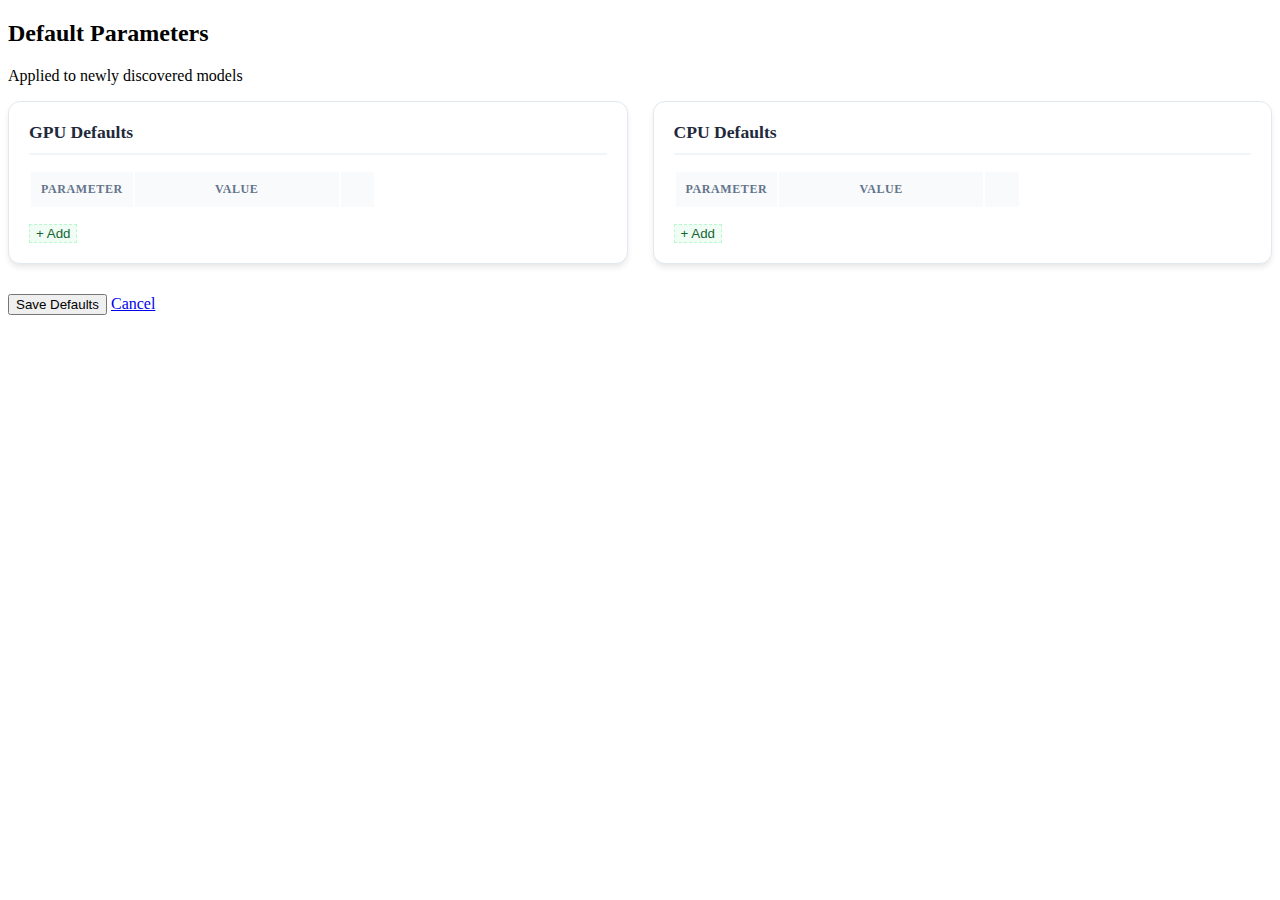
<file: templates/defaults.html>
<!DOCTYPE html>
<html>
<head>
    <meta charset="UTF-8">
    <title>Edit Default Parameters</title>
 
<style>
    .split-container {
        display: grid;
        grid-template-columns: repeat(auto-fit, minmax(400px, 1fr));
        gap: 25px;
        margin-bottom: 30px;
    }
    .mode-section {
        background: #ffffff;
        border-radius: 12px;
        padding: 20px;
        box-shadow: 0 4px 6px -1px rgba(0,0,0,0.1);
        border: 1px solid #e2e8f0;
    }
    .mode-header {
        font-size: 1.1em;
        font-weight: 700;
        color: #1e293b;
        margin-bottom: 15px;
        padding-bottom: 10px;
        border-bottom: 2px solid #f1f5f9;
        display: flex;
        align-items: center;
        gap: 8px;
    }
    /* GPU gets a soft blue tint, CPU a soft green tint */
    .mode-gpu { border-top: 4px solid #4f46e5; }
    .mode-cpu { border-top: 4px solid #10b981; }

    table th {
        background: #f8fafc;
        padding: 10px;
        color: #64748b;
        text-transform: uppercase;
        font-size: 0.75rem;
        letter-spacing: 0.05em;
    }
    input {
        width: 100%;
        padding: 8px 12px;
        border: 1px solid #cbd5e1;
        border-radius: 6px;
        background: #fff;
        color: #334155;
        transition: border-color 0.2s;
    }
    input:focus {
        border-color: #4f46e5;
        outline: none;
        box-shadow: 0 0 0 3px rgba(79, 70, 229, 0.1);
    }
    .btn-add {
        background: #f0fdf4;
        color: #166534;
        border: 1px dashed #bbf7d0;
        margin-top: 15px;
    }
    .btn-add:hover { background: #dcfce7; }
</style>

</head>
<body>

<div class="container">
    <div class="header">
        <h2>Default Parameters</h2>
        <p>Applied to newly discovered models</p>
    </div>

    <form method="POST" action="/save-defaults" id="defaultsForm">
        <div class="split-container">
            <!-- GPU Column -->
            <div class="mode-section">
                <div class="mode-header">GPU Defaults</div>
                <table>
                    <thead>
                        <tr>
                            <th style="width: 30%">Parameter</th>
                            <th style="width: 60%">Value</th>
                            <th style="width: 10%"></th>
                        </tr>
                    </thead>
                    <tbody id="param-area-gpu"></tbody>
                </table>
                <button type="button" class="btn-add" onclick="addNewParam('gpu')">+ Add</button>
            </div>

            <!-- CPU Column -->
            <div class="mode-section">
                <div class="mode-header">CPU Defaults</div>
                <table>
                    <thead>
                        <tr>
                            <th style="width: 30%">Parameter</th>
                            <th style="width: 60%">Value</th>
                            <th style="width: 10%"></th>
                        </tr>
                    </thead>
                    <tbody id="param-area-cpu"></tbody>
                </table>
                <button type="button" class="btn-add" onclick="addNewParam('cpu')">+ Add</button>
            </div>
        </div>

        <div class="actions">
            <button type="submit" class="btn-save">Save Defaults</button>
            <a href="/" class="back-link">Cancel</a>
        </div>
    </form>
</div>

<script>
const defaults = {{ defaults|tojson|safe }};

function renderMode(mode) {
    let tbody = document.getElementById(`param-area-${mode}`);
    tbody.innerHTML = "";

    let cfg = defaults[mode] || {};
    let keys = Object.keys(cfg);

    if (keys.length === 0) {
        tbody.innerHTML = '<tr><td colspan="3" class="empty-state">No default parameters</td></tr>';
        return;
    }

    keys.forEach(key => {
        addParamRow(mode, key, cfg[key]);
    });
}

function addParamRow(mode, key = '', value = '') {
    let tbody = document.getElementById(`param-area-${mode}`);
    let row = document.createElement("tr");
    
    let uid = `${mode}_${Date.now()}_${Math.random()}`;
    
    let keyCell = document.createElement("td");
    let keyInput = document.createElement("input");
    keyInput.name = `k_${uid}`;
    keyInput.value = key;
    keyInput.placeholder = "-c, --flash-attn";
    keyCell.appendChild(keyInput);
    
    let valueCell = document.createElement("td");
    let valueInput = document.createElement("input");
    valueInput.name = `v_${uid}`;
    valueInput.value = value;
    valueInput.placeholder = "value";
    valueCell.appendChild(valueInput);
    
    let actionCell = document.createElement("td");
    let deleteBtn = document.createElement("button");
    deleteBtn.type = "button";
    deleteBtn.className = "btn-delete";
    deleteBtn.textContent = "×";
    deleteBtn.onclick = function() {
        row.remove();
    };
    actionCell.appendChild(deleteBtn);
    
    row.appendChild(keyCell);
    row.appendChild(valueCell);
    row.appendChild(actionCell);
    tbody.appendChild(row);
}

function addNewParam(mode) {
    addParamRow(mode, '', '');
}

// Initialize both modes
Object.keys(defaults).forEach(mode => renderMode(mode));
</script>

</body>
</html>
</file>
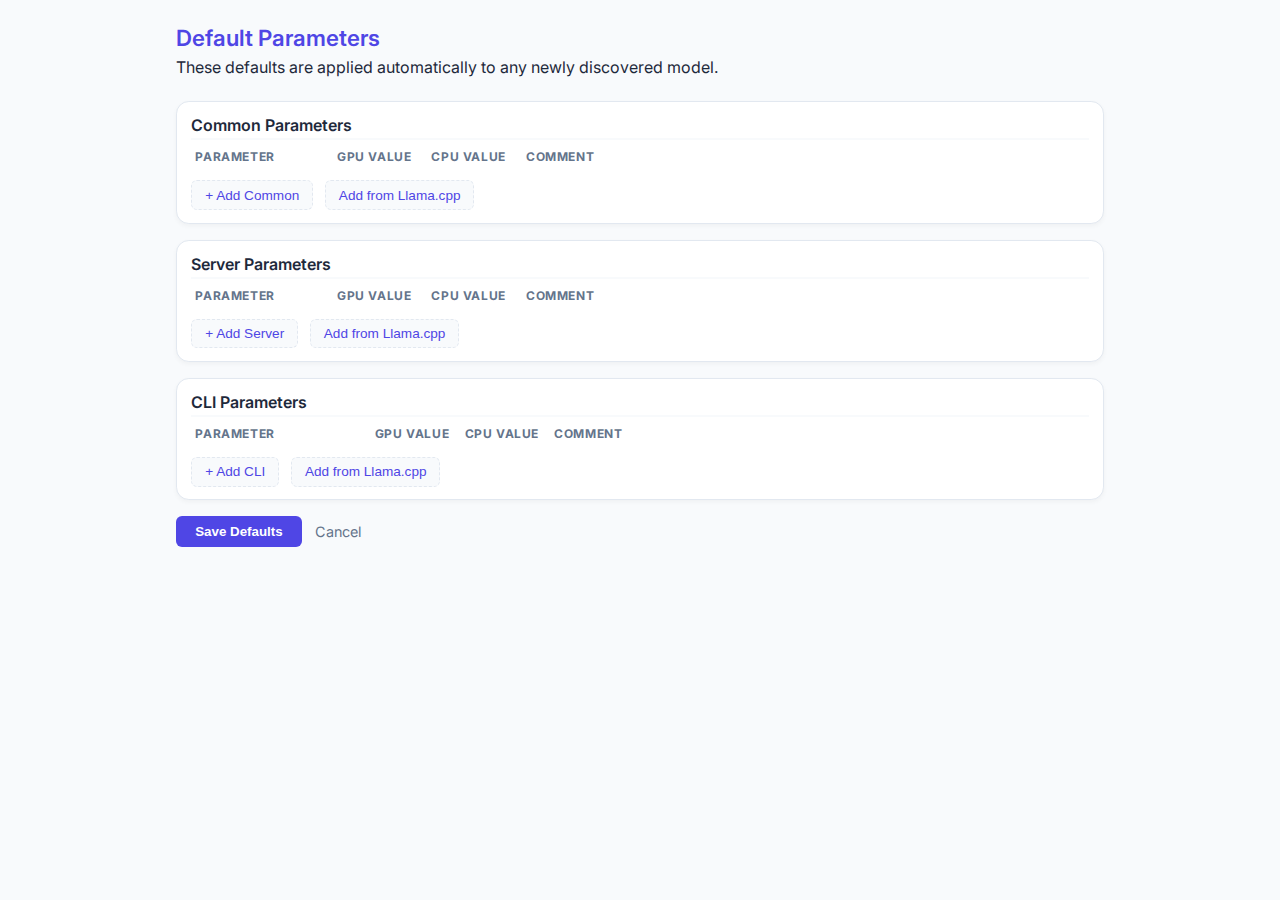
<file: admin_app/templates/defaults.html>
<html lang="en">
<head>
    <meta charset="UTF-8">
    <title>Edit Default Parameters</title>
    <link rel="preconnect" href="https://fonts.googleapis.com">
    <link rel="preconnect" href="https://fonts.gstatic.com" crossorigin>
    <link href="https://fonts.googleapis.com/css2?family=Inter:wght@400;500;600;700&display=swap" rel="stylesheet">
    <style>
        :root{
            --bg:#f8fafc; --card:#ffffff; --primary:#4f46e5;
            --primary-light:#e0e7ff; --text:#1e293b; --muted:#64748b;
            --border:#e2e8f0; --gpu:#6366f1; --cpu:#10b981;
        }
        *{margin:0;padding:0;box-sizing:border-box;}
        body{
            font-family: 'Inter', system-ui, sans-serif;
            background:var(--bg); color:var(--text);
        }
        .container{
            max-width:960px; margin:1.5rem auto; padding:0 1rem;
        }
        h2{
            font-size:1.4rem; font-weight:600; color:var(--primary);
            margin-bottom:.4rem;
        }
        .split-container{
            display:grid; grid-template-columns:1fr 1fr; gap:1rem;
        }
        .mode-section{
            background:var(--card); border:1px solid var(--border);
            border-radius:.8rem; padding:.8rem .9rem;
            box-shadow:0 2px 5px rgba(0,0,0,.04);
        }
        .mode-header{
            font-weight:600; margin-bottom:.3rem; padding-bottom:.2rem;
            border-bottom:2px solid var(--bg);
            display:flex; align-items:center; gap:.5rem;
        }

        table{width:100%; border-collapse:separate; border-spacing:0 4px;}
        th{
            text-align:left; font-size:.75rem; text-transform:uppercase;
            letter-spacing:.05em; color:var(--muted); padding:0 4px 4px;
        }
        td{padding:0 4px;}
        input{
            width:100%; padding:.4rem .6rem; border:1px solid var(--border);
            border-radius:6px; background:#fff; font-size:.88rem;
            color:var(--text); transition:border-color .2s;
        }
        textarea{
            width:100%; padding:.4rem .6rem; border:1px solid var(--border);
            border-radius:6px; background:#fff; font-size:.88rem;
            color:var(--text); transition:border-color .2s; resize:vertical;
            height:2.2rem; font-family:inherit;
        }
        textarea:focus{
            outline:none; border-color:var(--primary);
            box-shadow:0 0 0 2px var(--primary-light);
        }
        .btn-add{
            margin-top:.5rem; background:var(--bg); color:var(--primary);
            border:1px dashed var(--border); border-radius:6px;
            padding:.4rem .8rem; font-size:.85rem; cursor:pointer;
            transition:background .2s, border-color .2s;
        }
        .btn-add:hover{
            background:var(--primary-light); border-color:var(--primary);
        }
        .actions{
            margin-top:1rem; display:flex; gap:.8rem;
        }
        .btn-save{
            background:var(--primary); color:#fff; border:none;
            border-radius:6px; padding:.5rem 1.2rem;
            font-weight:600; cursor:pointer;
        }
        .back-link{
            align-self:center; color:var(--muted);
            text-decoration:none; font-size:.9rem;
        }
        .empty-state{
            text-align:center; color:var(--muted);
            font-style:italic; padding:1rem 0;
        }
        .modal{
            display:none; position:fixed; top:0; left:0; width:100%; height:100%;
            background:rgba(0,0,0,0.5); z-index:1000;
        }
        .modal-content{
            background:white; margin:5% auto; padding:1rem; width:80%; max-width:800px;
            border-radius:8px; max-height:80vh; overflow-y:auto;
        }
        .param-item{
            padding:0.5rem; border:1px solid var(--border); margin:0.25rem 0;
            border-radius:4px; cursor:pointer; transition:background 0.2s;
        }
        .param-item:hover{background:var(--bg);}
        .param-name{font-weight:600; color:var(--primary);}
        .param-desc{font-size:0.85rem; color:var(--muted); margin-top:0.25rem;}
        .btn-generate{
            background:var(--primary); color:#fff; border:none;
            border-radius:6px; padding:.4rem .8rem; font-size:.85rem;
            cursor:pointer; margin-left:0.5rem;
        }
    </style>
</head>
<body>

<div class="container">
    <h2>Default Parameters</h2>
    <p class="note" style="margin-bottom: 1.5rem;">These defaults are applied automatically to any newly discovered model.</p>

    <form method="POST" action="/save-defaults" id="defaultsForm">
        <!-- Common Parameters -->
        <div class="mode-section" style="margin-bottom: 1rem;">
            <div class="mode-header">Common Parameters</div>
            <table>
                <thead>
                    <tr>
                        <th style="width:15%">Parameter</th>
                        <th style="width:10%">GPU Value</th>
                        <th style="width:10%">CPU Value</th>
                        <th style="width:55%">Comment</th>
                        <th style="width:5%"></th>
                    </tr>
                </thead>
                <tbody id="param-area-common"></tbody>
            </table>
            <button type="button" class="btn-add" onclick="addNewParam('common')">+ Add Common</button>
            <button type="button" class="btn-add" onclick="showParamModal('common')" style="margin-left: 0.5rem;">Add from Llama.cpp</button>
        </div>

        <!-- Server Parameters -->
        <div class="mode-section" style="margin-bottom: 1rem;">
            <div class="mode-header">Server Parameters</div>
            <table>
                <thead>
                    <tr>
                        <th style="width:15%">Parameter</th>
                        <th style="width:10%">GPU Value</th>
                        <th style="width:10%">CPU Value</th>
                        <th style="width:55%">Comment</th>
                        <th style="width:5%"></th>
                    </tr>
                </thead>
                <tbody id="param-area-server"></tbody>
            </table>
            <button type="button" class="btn-add" onclick="addNewParam('server')">+ Add Server</button>
            <button type="button" class="btn-add" onclick="showParamModal('server')" style="margin-left: 0.5rem;">Add from Llama.cpp</button>
        </div>

        <!-- CLI Parameters -->
        <div class="mode-section" style="margin-bottom: 1rem;">
            <div class="mode-header">CLI Parameters</div>
            <table>
                <thead>
                    <tr>
                        <th style="width:15`%">Parameter</th>
                        <th style="width:10%">GPU Value</th>
                        <th style="width:10%">CPU Value</th>
                        <th style="width:55%">Comment</th>
                        <th style="width:5%"></th>
                    </tr>
                </thead>
                <tbody id="param-area-cli"></tbody>
            </table>
            <button type="button" class="btn-add" onclick="addNewParam('cli')">+ Add CLI</button>
            <button type="button" class="btn-add" onclick="showParamModal('cli')" style="margin-left: 0.5rem;">Add from Llama.cpp</button>
        </div>

        <div class="actions">
            <button type="submit" class="btn-save">Save Defaults</button>
            <a href="/" class="back-link">Cancel</a>
        </div>
    </form>

    <!-- Parameter Selection Modal -->
    <div id="paramModal" class="modal">
        <div class="modal-content">
            <h3 id="modalTitle">Select Parameter</h3>
            <div id="paramList"></div>
            <div style="margin-top: 1rem;">
                <button type="button" onclick="closeParamModal()" class="back-link">Cancel</button>
            </div>
        </div>
    </div>
</div>

<script>
/* --------------------------------------------------------------
   Grab the defaults dict that Flask passed.
   If for any reason the variable is missing we fallback to {}.
   -------------------------------------------------------------- */
const defaultsData = {{ defaults|tojson|default('{}')|safe }};
const defaultParams = defaultsData.params || defaultsData;
const defaultComments = defaultsData.comments || {common: {}, server: {}, cli: {}};

function renderMode(mode){
    const tbody = document.getElementById(`param-area-${mode}`);
    tbody.innerHTML = "";

    const cfg = defaultParams[mode] || {};
    const comments = defaultComments[mode] || {};
    
    // Get parameter order from param_refs if available
    const refParams = paramRefs[mode] || {};
    const refKeys = Object.keys(refParams);
    const cfgKeys = Object.keys(cfg);
    
    // Use param_refs order first, then any additional parameters
    const orderedKeys = [...refKeys.filter(k => cfgKeys.includes(k)), 
                        ...cfgKeys.filter(k => !refKeys.includes(k))];

    if (orderedKeys.length === 0){
        tbody.innerHTML = '<tr><td colspan="5" class="empty-state">No default parameters</td></tr>';
        return;
    }

    orderedKeys.forEach(k => {
        const paramData = cfg[k];
        const gpuVal = paramData.gpu || '';
        const cpuVal = paramData.cpu || '';
        const comment = comments[k] || '';
        addParamRow(mode, k, gpuVal, cpuVal, comment);
    });
}

function addParamRow(mode, key = '', gpuValue = '', cpuValue = '', comment = ''){
    const tbody = document.getElementById(`param-area-${mode}`);
    const row = document.createElement('tr');

    const uid = `${mode}_${Date.now()}_${Math.random()}`;

    const tdKey = document.createElement('td');
    const inputKey = document.createElement('input');
    inputKey.name = `k_${uid}`;
    inputKey.value = key;
    inputKey.placeholder = "-c, --port";
    tdKey.appendChild(inputKey);

    const tdGpuVal = document.createElement('td');
    const inputGpuVal = document.createElement('input');
    inputGpuVal.name = `vg_${uid}`;
    inputGpuVal.value = gpuValue;
    inputGpuVal.placeholder = "...";
    tdGpuVal.appendChild(inputGpuVal);

    const tdCpuVal = document.createElement('td');
    const inputCpuVal = document.createElement('input');
    inputCpuVal.name = `vc_${uid}`;
    inputCpuVal.value = cpuValue;
    inputCpuVal.placeholder = "...";
    tdCpuVal.appendChild(inputCpuVal);

    const tdComment = document.createElement('td');
    const textareaComment = document.createElement('textarea');
    textareaComment.name = `c_${uid}`;
    textareaComment.value = comment;
    textareaComment.placeholder = "Optional comment...";
    textareaComment.maxLength = 250;
    tdComment.appendChild(textareaComment);

    const tdDel = document.createElement('td');
    const delBtn = document.createElement('button');
    delBtn.type = "button";
    delBtn.textContent = "×";
    delBtn.style.background = "none";
    delBtn.style.border = "none";
    delBtn.style.cursor = "pointer";
    delBtn.style.fontSize = "1.2rem";
    delBtn.onclick = () => row.remove();
    tdDel.appendChild(delBtn);

    row.appendChild(tdKey);
    row.appendChild(tdGpuVal);
    row.appendChild(tdCpuVal);
    row.appendChild(tdComment);
    row.appendChild(tdDel);
    tbody.appendChild(row);
}

function addNewParam(mode){
    addParamRow(mode, '', '', '', '');
}

/* Initialise all sections on page load */
['common', 'server', 'cli'].forEach(m => renderMode(m));

/* Parameter modal functionality */
const paramRefs = {{ param_refs|tojson|safe }};
let currentModalMode = '';

function showParamModal(mode) {
    currentModalMode = mode;
    const modal = document.getElementById('paramModal');
    const title = document.getElementById('modalTitle');
    const list = document.getElementById('paramList');
    
    title.textContent = `Add ${mode.charAt(0).toUpperCase() + mode.slice(1)} Parameter`;
    list.innerHTML = '';
    
    const params = paramRefs[mode] || {};
    console.log('paramRefs order:',paramRefs)
    const keys = Object.keys(params); // preserves insertion order

    Object.keys(params);
    
    if (keys.length === 0) {
        list.innerHTML = '<p>No parameters available. Generate parameter references first.</p>';
    } else {
        keys.forEach(param => {
            const item = document.createElement('div');
            item.className = 'param-item';
            item.onclick = () => selectParam(param, params[param]);
            item.innerHTML = `
                <div class="param-name">${param}</div>
                <div class="param-desc">${params[param]}</div>
            `;
            list.appendChild(item);
        });
    }
    
    modal.style.display = 'block';
}

function closeParamModal() {
    document.getElementById('paramModal').style.display = 'none';
}

function selectParam(param, description) {
    addParamRow(currentModalMode, param, '', '', description);
    closeParamModal();
}

// Close modal when clicking outside
window.onclick = function(event) {
    const modal = document.getElementById('paramModal');
    if (event.target === modal) {
        closeParamModal();
    }
}
</script>

</body>
</file>
<file: static_site/assets/style.css>
/* ---------- root variables ---------- */
:root{
    --bg:#f8fafc;      /* page background */
    --card:#fff;       /* white cards */
    --primary:#4f46e5;/* accent colour (purple) */
    --text:#1e293b;   /* main text */
    --muted:#64748b;  /* secondary text */
    --border:#e2e8f0; /* light borders */
}

/* ---------- base ---------- */
body{
    margin:0;
    font-family:system-ui, -apple-system, sans-serif;
    background:var(--bg);
    color:var(--text);
    line-height:1.5;
}
.container{
    max-width:1100px;
    margin:2rem auto;
    padding:0 1rem;
}
h1{
    font-size:2rem;
    margin-bottom:.5rem;
}

/* ---------- empty state ---------- */
.empty{
    padding:2rem;
    text-align:center;
    color:var(--muted);
}

/* ---------- group header ---------- */
.group{
    margin-bottom:2rem;
}
.group-title{
    font-size:1.2rem;
    color:var(--primary);
    margin-bottom:.4rem;
}

/* ---------- model card ---------- */
.model-card{
    background:var(--card);
    border:1px solid var(--border);
    border-radius:.8rem;
    padding:1rem;
    margin:.5rem 0;
    box-shadow:0 2px 6px rgba(0,0,0,.04);
}
.model-header{
    display:flex;
    align-items:center;
    gap:.8rem;
    margin-bottom:.3rem;
}
.model-name{
    font-weight:600;
}
.size{
    background:#e0e7ff;
    color:#4338ca;
    padding:.2rem .6rem;
    border-radius:999px;
    font-size:.75rem;
}
.path{
    font-family:"JetBrains Mono",monospace;
    color:var(--muted);
    font-size:.85rem;
    margin-bottom:.6rem;
}

/* ---------- command list ---------- */
/* --------------------------------------------------------------
   Command rows – copy button on the left, command text on the right
   -------------------------------------------------------------- */
.cmd-blocks{margin-top:.8rem;}
.cmd-row{
    display:flex;align-items:center;gap:1rem;
    margin:.4rem 0;
}

/* Larger copy button */
.copy-btn{
    background:none;
    border:none;
    cursor:pointer;
    width:2.4rem;               /* larger square */
    height:2.4rem;
    display:flex;
    align-items:center;
    justify-content:center;
    padding:0;
    flex-shrink:0;              /* prevent shrinking */
    overflow:visible;           /* ensure SVG isn't clipped */
}
.copy-btn svg{
    width:1.4rem;               /* bigger icon */
    height:1.4rem;
    fill:var(--muted);
    overflow:visible;           /* prevent clipping */
}
.copy-btn:hover svg{
    fill:var(--primary);
}

/* Command text – takes remaining width */
.cmd{
    flex:1;
    background:#f1f5f9;
    padding:.3rem .6rem;
    border-radius:4px;
    overflow-x:auto;
    white-space:pre;
    font-family:monospace;
    color:var(--text);
    font-size:.9rem;
}

.cmd-label{
    flex:0 0 90px;
    color:var(--muted);
}
svg{
    width:1rem;
    height:1rem;
    fill:var(--muted);
}

/* ---------- responsive ---------- */
@media (max-width: 700px){
    .model-header{
        flex-direction:column;
        align-items:flex-start;
    }
}
</file>
